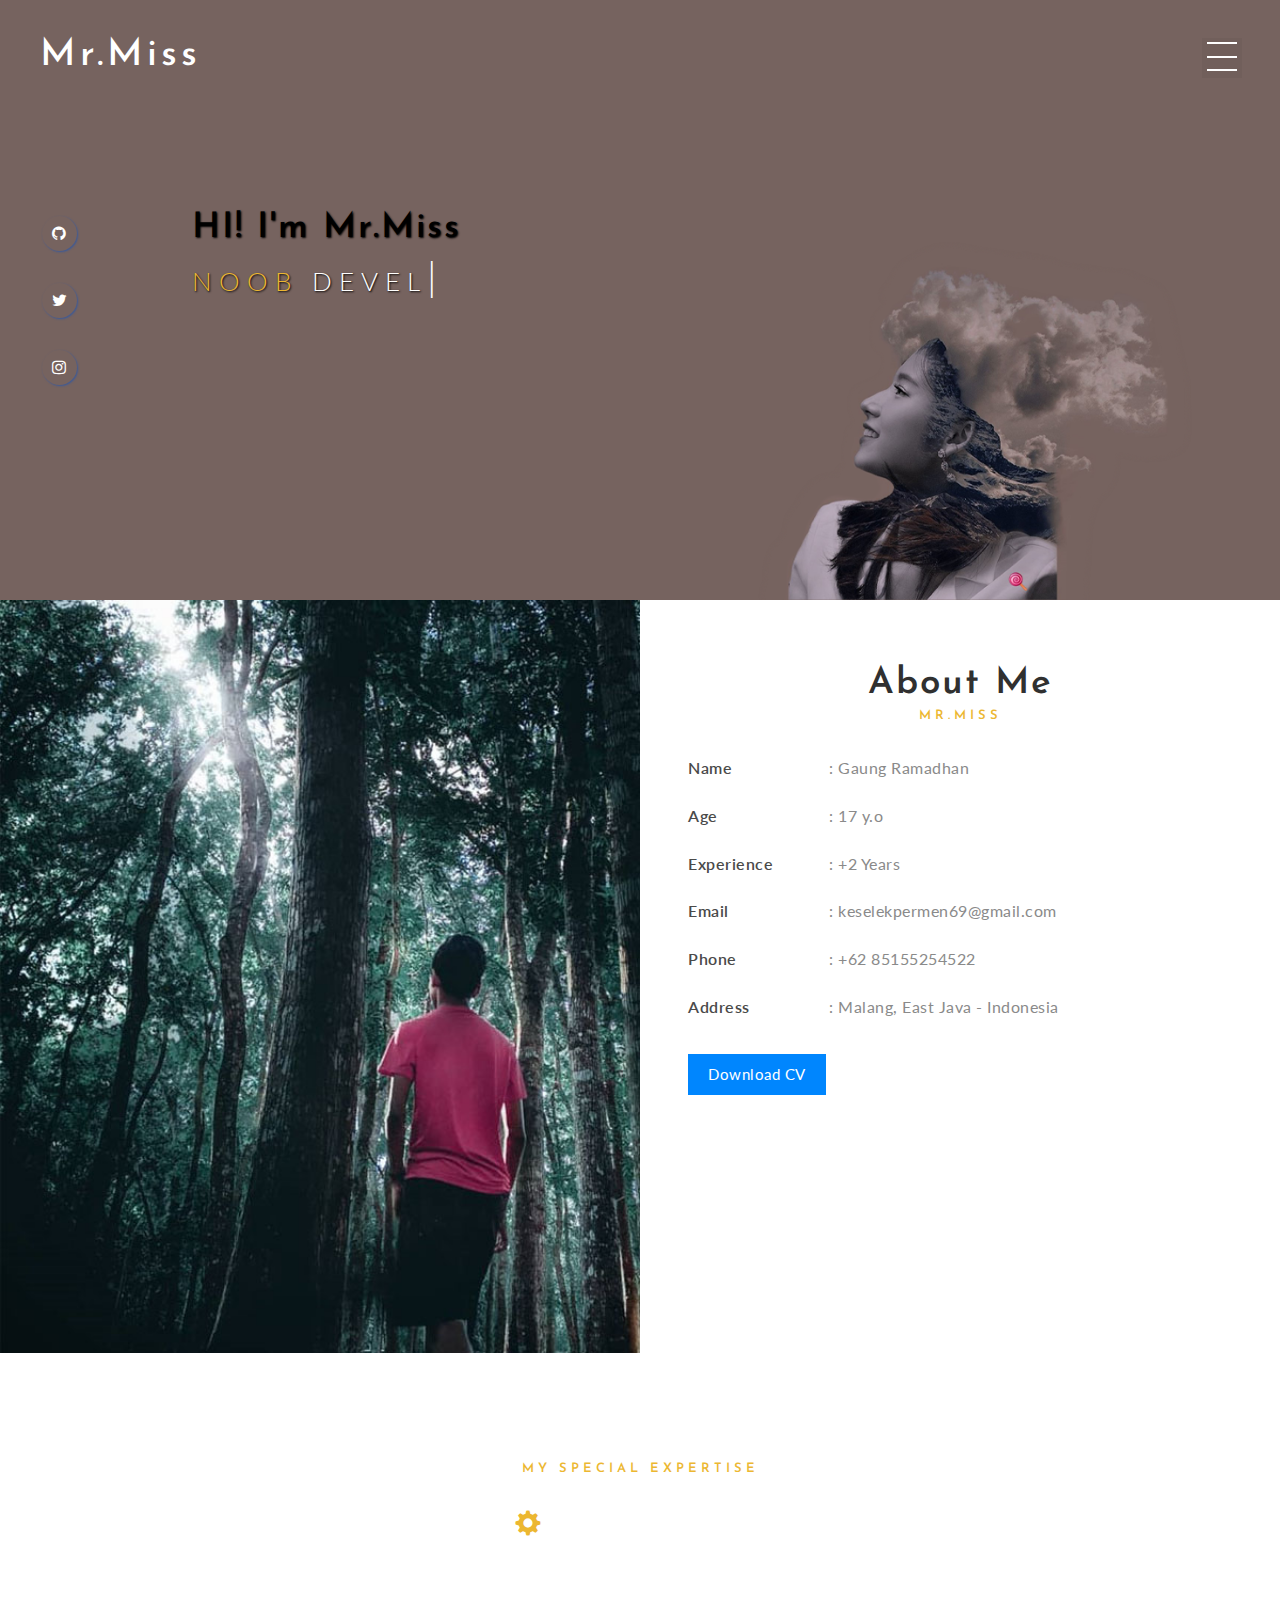
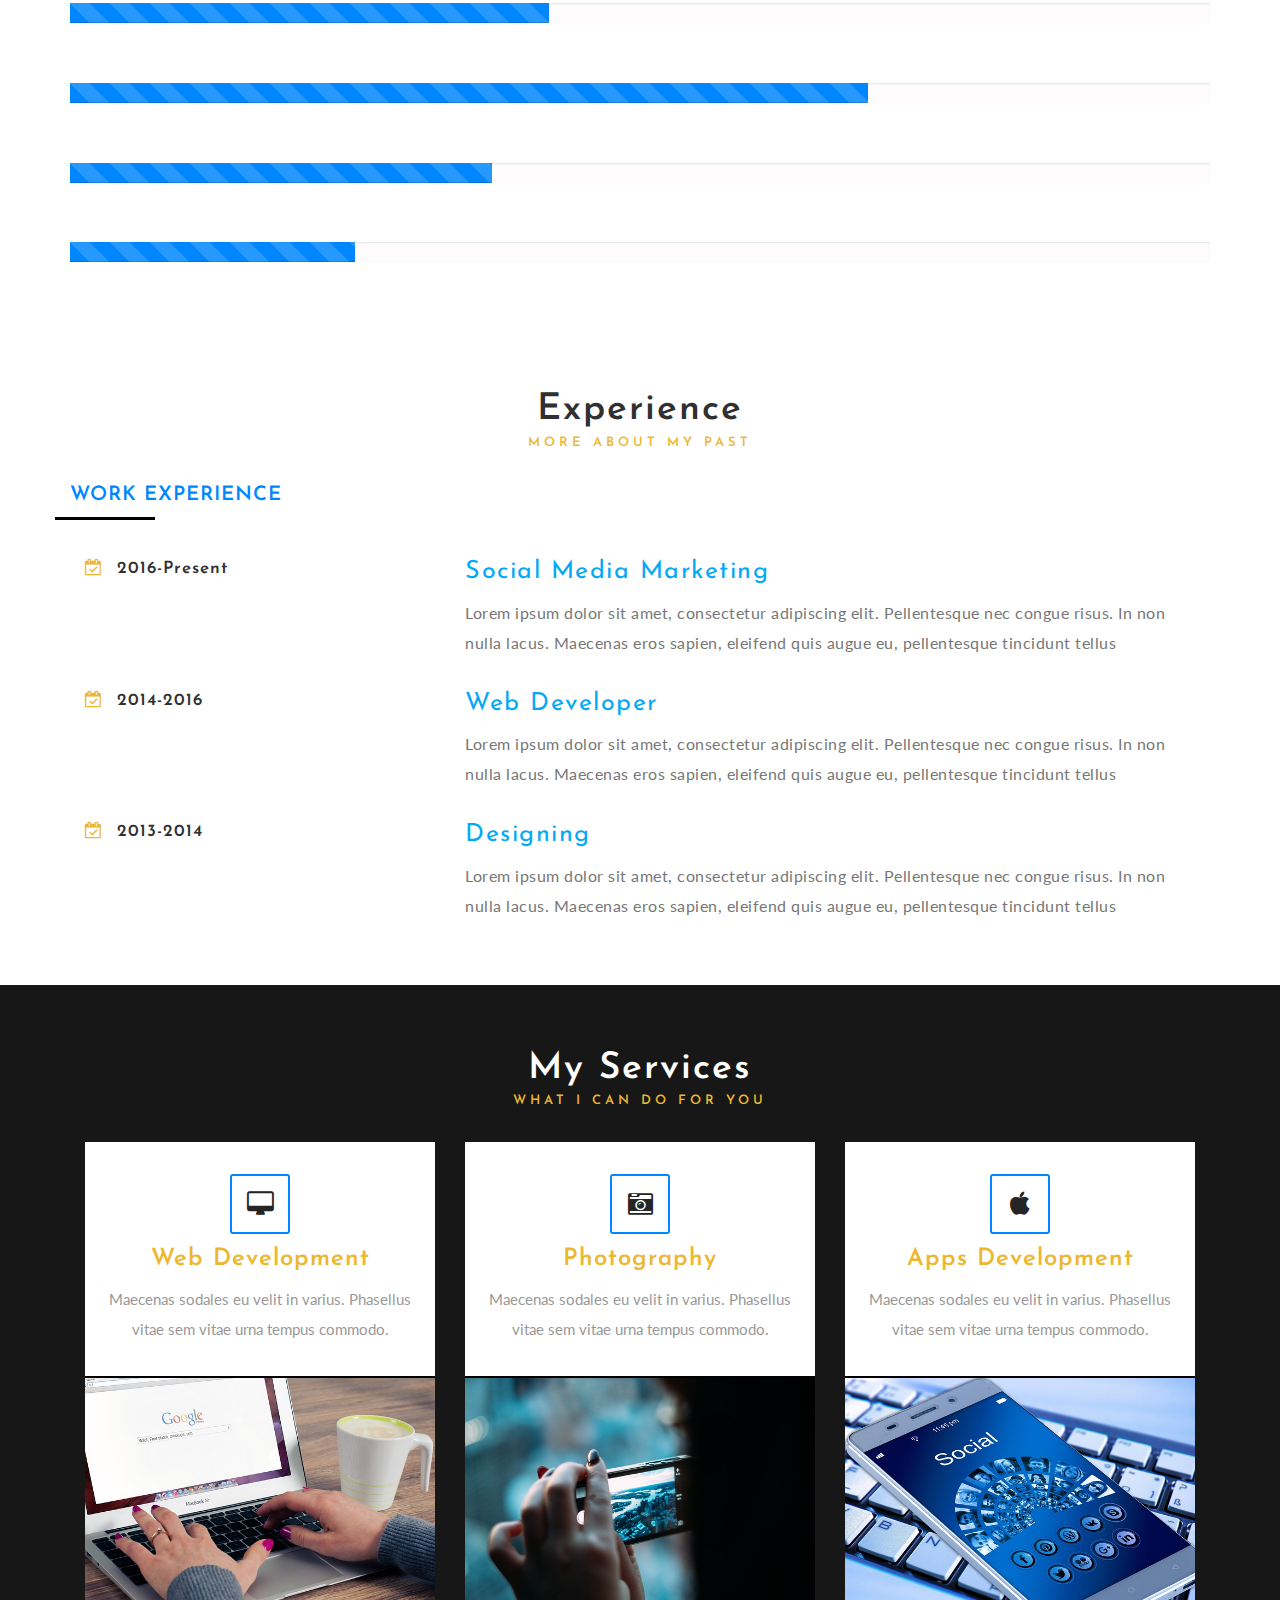
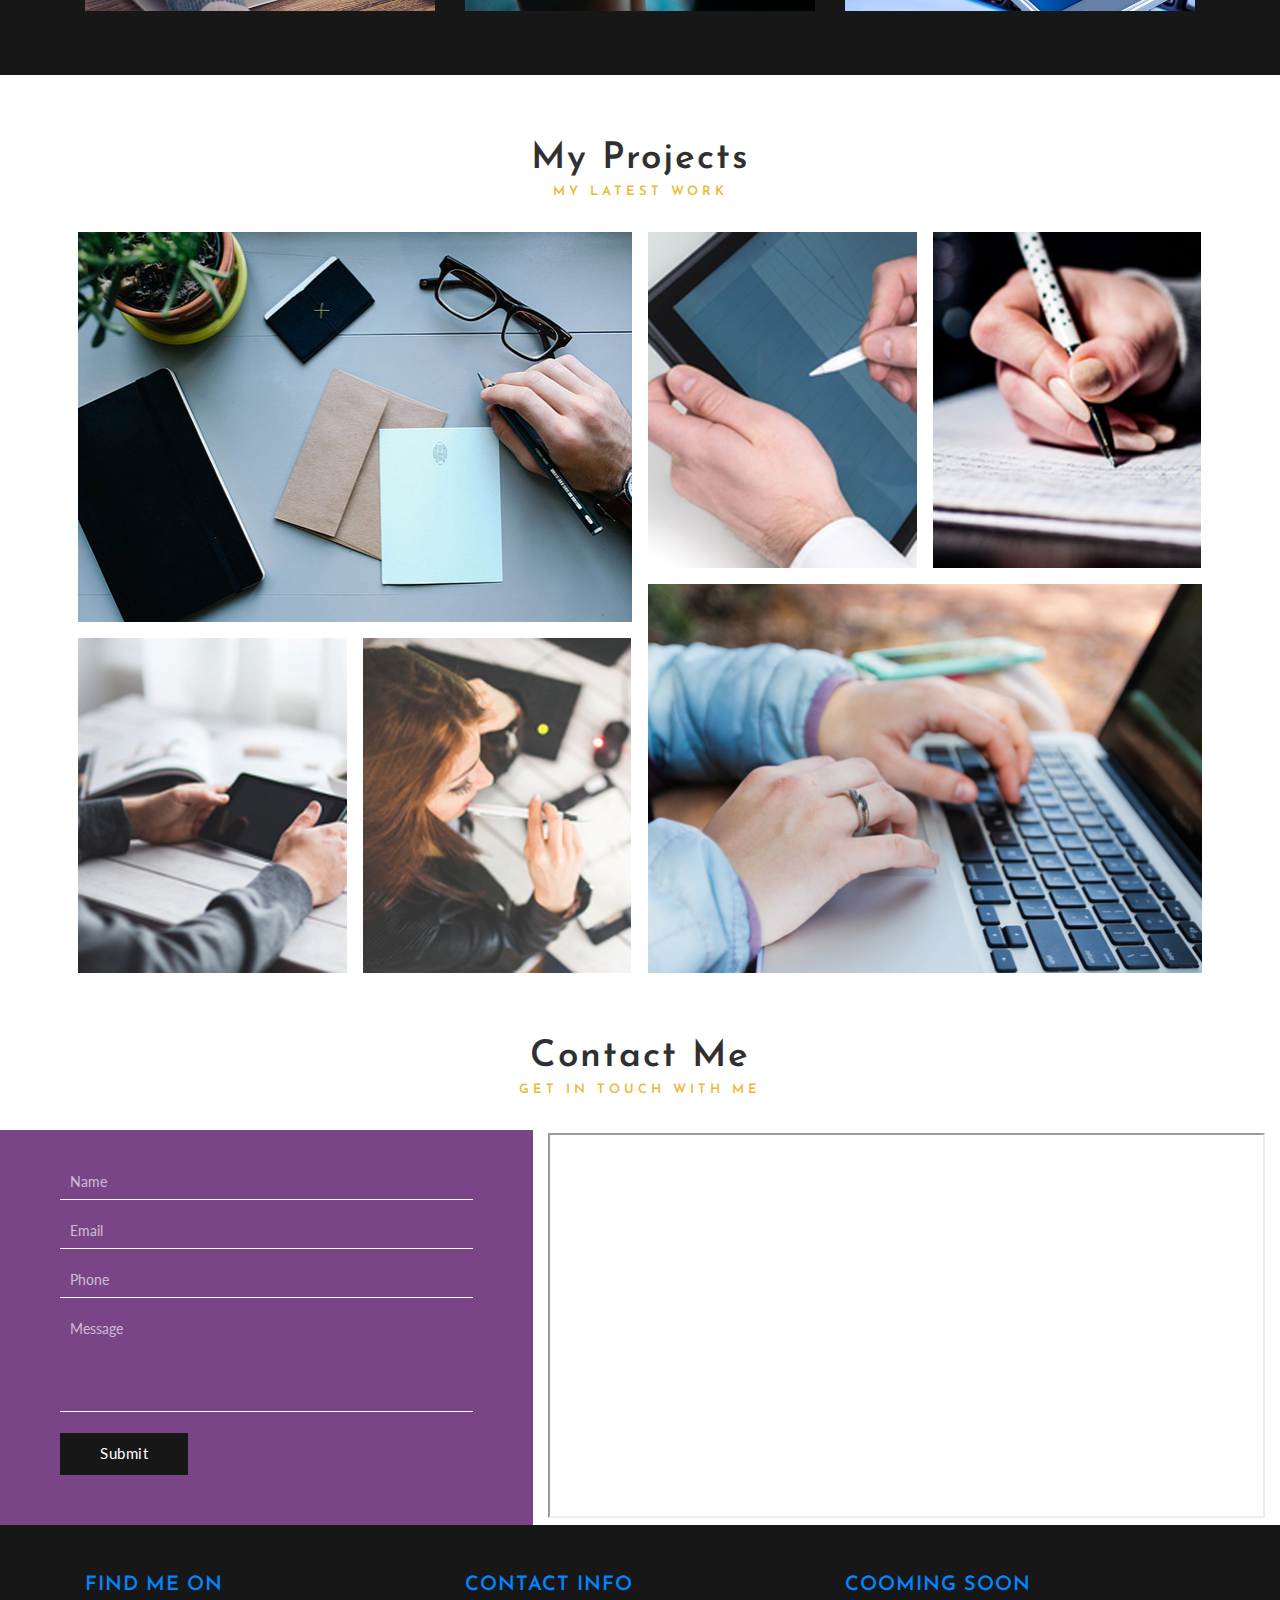
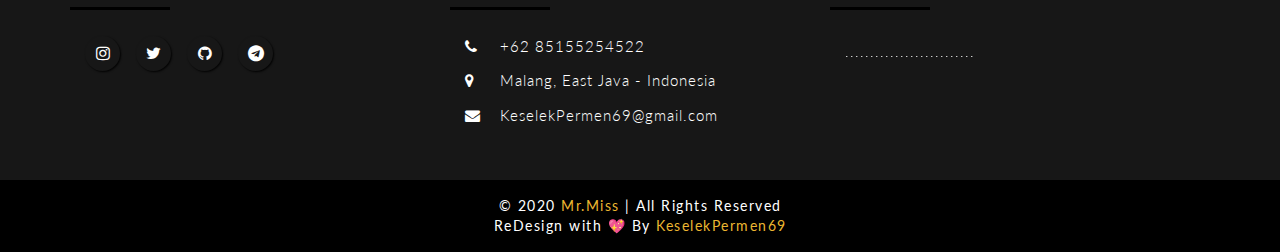
<file: index.html>
<!--
Author: W3layouts
Author URL: http://w3layouts.com
License: Creative Commons Attribution 3.0 Unported
License URL: http://creativecommons.org/licenses/by/3.0/
-->
<!DOCTYPE html>
<html lang="en">
<head>
<title>Mr.Miss | 사나</title>
<meta name="viewport" content="width=device-width, initial-scale=1">
<meta http-equiv="Content-Type" content="text/html; charset=utf-8" />
<meta name="keywords" content="My Info Responsive web template, Bootstrap Web Templates, Flat Web Templates, Android Compatible web template, 
Smartphone Compatible web template, free webdesigns for Nokia, Samsung, LG, Sony Ericsson, Motorola web design" />
<script type="application/x-javascript"> addEventListener("load", function() { setTimeout(hideURLbar, 0); }, false);
		function hideURLbar(){ window.scrollTo(0,1); } </script>
<link href="css/bootstrap.css" rel="stylesheet" type="text/css" media="all" />
<link href="css/font-awesome.css" rel="stylesheet"> 
<link rel="stylesheet" href="css/lightbox.css" type="text/css" media="all" /><!--gallery-popup-css-->
<link href="css/popuo-box.css" rel="stylesheet" type="text/css" media="all" /><!-- Pop-up -->
<link href="css/style.css" rel="stylesheet" type="text/css" media="all" />
<!--fonts-->
<link href="//fonts.googleapis.com/css?family=Josefin+Sans:100,300,400,600,700" rel="stylesheet">
<link href="//fonts.googleapis.com/css?family=Lato:300,400,700,900" rel="stylesheet">
<link rel="stylesheet" href="https://cdnjs.cloudflare.com/ajax/libs/font-awesome/4.7.0/css/font-awesome.min.css">
<!--//fonts-->

</head>
<body>
<!-- banner -->
	<div class="banner" id="home" >
			<div class="header">
				<div class="w3_agile_logo">
					<h1><a href="index.html">Mr.Miss</a></h1>
				</div>
				<div class="w3_menu">
					<div class="mobile-nav-button">
						<div class="mobile-nav-button__line"></div>
						<div class="mobile-nav-button__line"></div>
						<div class="mobile-nav-button__line"></div>
					</div>
					<nav class="mobile-menu">
						<ul>
							<li><a href="#home" class="active scroll" >Home</a></li>
							<li><a href="#about" class="scroll" >About</a></li>
							<li><a href="#skills" class="scroll" >Skills</a></li>
							<li><a href="#work" class="scroll" >Education</a></li>
							<li><a href="#gallery" class="scroll" >Gallery</a></li>
							<li><a href="#contact" class="scroll" >Contact</a></li>
						</ul>
							<div class="clearfix"></div>
						<div class="search-agileits">			
							<form action="#" method="post">
								<input type="search" name="Search" placeholder=" " required="">
								<input type="submit" value="Search">
							</form>
						</div>
					</nav>
				</div>
				<div class="clearfix"> </div>
			</div>
			<div class="agile_banner_info">
			<h2><span>HI! I'm</span> Mr.Miss</h2>
				<div id="typed-strings" class="agileits_w3layouts_strings">
						<p>NOOB <i>DEVELOPER</i></p>
						<p>NOOB <i>DESIGNER</i></p>
						<p>NOOB <i>WEB DEVELOPER</i></p>
					</div>
				<span id="typed" style="white-space:pre;"></span>
			</div>
			<div class="w3_agileits_social_media">
				<ul>
					<li><a href="https://github.com/keselekpermen69"><i class="fa fa-github" aria-hidden="true"></i></a></li>
					<li><a href="https://twitter.com/gaungrb"><i class="fa fa-twitter" aria-hidden="true"></i></a></li>
					<li><a href="https://instagram.com/gaungrb"><i class="fa fa-instagram" aria-hidden="true"></i></a></li>
				</ul>
			</div>
			<div class="banner-image-w3layouts">
				<img src="images/sana.png" alt="sana" class="img-responsive" />
			</div>
	</div>
<!-- //banner -->
<!-- about -->
<div class="about" id="about">
	<div class="col-md-6 about-left-w3ls">
	</div>
		<div class="col-md-6 person-info-agileits-w3layouts">
		<h3 class="w3_head w3_head1">About Me <span>Mr.Miss</span></h3>
		<!-- <p><span>Hi!, Iam Andrew Smith </span>Nam arcu mauris, tincidunt sed convallis non, egestas ut lacus. Cras sapien urna, malesuada ut varius consequat, hendrerit nisl. Aliquam vestibulum, odio non ullamcorper malesuada.Nam arcu mauris, tincidunt sed convallis non, egestas ut lacus.</p> -->
			<ul>
				<li><span>Name</span>: Gaung Ramadhan</li>
				<li><span>Age</span>: 17 y.o</li>
				<li><span>Experience</span>: +2 Years</li>
				<li><span>Email</span>: <a href="mailto:keselekpermen69@gmail.com">keselekpermen69@gmail.com</a></li>
				<li><span>Phone</span>: +62 85155254522</li>
				<!-- <li><span>Website</span>: <a href="#">www.mywebsite.com</a></li> -->
				<li><span>Address</span>: Malang, East Java - Indonesia</li>
				<li><a href="#" class="botton-w3ls">Download CV</a>
					<!-- <a href="#small-dialog" class="play-icon popup-with-zoom-anim botton-w3ls">Watch my video</a> -->
				</li>
			</ul>
		</div>
	<div class="clearfix"></div>
</div>
<!-- //about-bottom -->

				<div id="small-dialog" class="mfp-hide w3ls_small_dialog wthree_pop">		
					<div class="agileits_modal_body">
						<iframe src="https://player.vimeo.com/video/18417202"></iframe>
					</div>
				</div>
<!-- mid 
<section class="mid-w3layouts">
	<div class="container">
		<h6>Iam available for freelance projects.</h6>
		<h3>Let's <span>work</span> together indeed!</h3>
		<a href="#contact" class="scroll">Get quotes</a>
	</div>
</section> -->
<!--skills -->
<div class="skills-agileinfo" id="skills">
	<div class="container">
		<h3 class="w3_head w3_head1 white-agile">My Skills <span>My special expertise</span></h3>
				<div class="modal-spa">
					<div class="skills"> 
						<div class="col-md-6 bar-grids bargrids-left">
							<h4><span class="glyphicon glyphicon-cog"></span> Technical Skills </h4>
							<h6>Python  <span> 42% </span></h6>
							<div class="progress">
								<div class="progress-bar progress-bar-striped active" style="width: 42%">
								</div>
							</div>
							<h6>Editing & Photoshop<span> 70% </span></h6>
							<div class="progress  w3-agile">
								<div class="progress-bar progress-bar-striped active" style="width: 70%">
								</div>
							</div>
							<h6>HTML <span> 37% </span></h6>
							<div class="progress  w3-agile">
								<div class="progress-bar progress-bar-striped active" style="width: 37%">
								</div>
							</div>
							<h6>Javascript <span> 25% </span></h6>
							<div class="progress  w3-agile prgs-w3agile-last">
								<div class="progress-bar progress-bar-striped active" style="width: 25% ">
								</div>
							</div>
						</div> 
						<div class="clearfix"> </div>	
					</div>
				</div> 
		</div> 
</div> 
<!-- //skills -->
<!-- experiences -->
<div class="work" id="work">
	<div class="container">
		<h3 class="w3_head w3_head1">Experience<span>More about my past</span></h3>
		<h5>Work experience</h5>
		<div class="work-info-agileits">
			<div class="col-md-4 work-left-agileits-w3layouts">
				<h6><i class="fa fa-calendar-check-o" aria-hidden="true"></i> 2016-Present</h6>
			</div>
			<div class="col-md-8 work-right-w3-agileits">
				<h3><span>Social Media Marketing</span></h3>
				<p>Lorem ipsum dolor sit amet, consectetur adipiscing elit. Pellentesque nec congue risus. In non nulla lacus. Maecenas eros sapien, eleifend quis augue eu, pellentesque tincidunt tellus</p>
			</div>
			<div class="clearfix"> </div>	
		</div>
		<div class="work-info-agileits">
			<div class="col-md-4 work-left-agileits-w3layouts">
				<h6><i class="fa fa-calendar-check-o" aria-hidden="true"></i> 2014-2016</h6>
			</div>
			<div class="col-md-8 work-right-w3-agileits">
				<h3><span>web developer</span></h3>
				<p>Lorem ipsum dolor sit amet, consectetur adipiscing elit. Pellentesque nec congue risus. In non nulla lacus. Maecenas eros sapien, eleifend quis augue eu, pellentesque tincidunt tellus</p>
			</div>
			<div class="clearfix"> </div>	
		</div>
		<div class="work-info-agileits">
			<div class="col-md-4 work-left-agileits-w3layouts">
				<h6><i class="fa fa-calendar-check-o" aria-hidden="true"></i> 2013-2014</h6>
			</div>
			<div class="col-md-8 work-right-w3-agileits">
				<h3><span>Designing</span></h3>
				<p>Lorem ipsum dolor sit amet, consectetur adipiscing elit. Pellentesque nec congue risus. In non nulla lacus. Maecenas eros sapien, eleifend quis augue eu, pellentesque tincidunt tellus</p>
			</div>
			<div class="clearfix"> </div>	
		</div>
    </div>
</div>	
<!-- //experiences -->
<!-- services -->
	<div class="services" id="classes">
		<div class="container">
			<h3 class="w3_head w3_head1">My Services <span>What I can do for you</span></h3>
		</div>
		<div class="agileits_services_grids_bottom">
			<div class="container">
				<div class="col-md-4 agileits_service_grid_btm_left">
					<div class="agileits_service_grid_btm_left1">
						<div class="agileits_service_grid_btm_left2">
							<i class="fa fa-desktop" aria-hidden="true"></i>
							<h5>web development</h5>
							<p>Maecenas sodales eu velit in varius. Phasellus vitae sem vitae urna tempus commodo.</p>
						</div>
						<img src="images/4.jpg" alt=" " class="img-responsive" />
					</div>
				</div>
				<div class="col-md-4 agileits_service_grid_btm_left">
					<div class="agileits_service_grid_btm_left1">
						<div class="agileits_service_grid_btm_left2">
							<i class="fa fa-camera-retro" aria-hidden="true"></i>
							<h5>Photography</h5>
							<p>Maecenas sodales eu velit in varius. Phasellus vitae sem vitae urna tempus commodo.</p>
						</div>
						<img src="images/5.jpg" alt=" " class="img-responsive" />
					</div>
				</div>
				<div class="col-md-4 agileits_service_grid_btm_left">
					<div class="agileits_service_grid_btm_left1">
						<div class="agileits_service_grid_btm_left2">
							<i class="fa fa-apple" aria-hidden="true"></i>
							<h5>Apps development</h5>
							<p>Maecenas sodales eu velit in varius. Phasellus vitae sem vitae urna tempus commodo.</p>
						</div>
						<img src="images/6.jpg" alt=" " class="img-responsive" />
					</div>
				</div>
				<div class="clearfix"> </div>
			</div>
		</div>
	</div>
<!-- //services -->
 <!-- gallery -->
<div class="gallery_wthree" id="gallery">
 <div class="container">
      <h3 class="w3_head w3_head1">My Projects <span>My latest work</span></h3>
	  <div class="gallery_grid agileits_w3layouts">
	    <div class="col-md-6  col-sm-6 col-xs-6 grid_w3">
			<div class="grid-1">
				<a class="cm-overlay" href="images/gg1.jpg">
					<img src="images/gg1.jpg" alt=" " class="img-responsive" />
					 <div class="w3agile-text w3agile-text-smal1">
						<h5>Project 1</h5>
					</div>
				</a>
			</div>
			 <div class="sub_grid gallery_w3l">
				   <div class="col-md-6 col-sm-6 col-xs-6 grid-1 grid-c grid_w3l">
						<a class="cm-overlay" href="images/gg2.jpg">
							<img src="images/gg2.jpg" alt=" " class="img-responsive" />
							<div class="w3agile-text w3agile-text-small full-height-w3">
								<h5>Project 2</h5>
					        </div>
						</a>
					</div>
				   <div class="col-md-6 col-sm-6 col-xs-6 grid-1 grid-b grid_w3l">
					 	<a class="cm-overlay" href="images/gg3.jpg">
							<img src="images/gg3.jpg" alt=" " class="img-responsive" />
							<div class="w3agile-text w3agile-text-smal1 full-height-w3">
								<h5>Project 3</h5>
							</div>
						</a>
					</div>
				   <div class="clearfix"></div>
			 </div>  
        </div>
		<div class="col-md-6 col-sm-6 col-xs-6 grid_w3">
		   <div class="sub_grid">
			   <div class="col-md-6 col-sm-6 col-xs-6 grid-1 grid-c grid_w3l">
          			<a class="cm-overlay" href="images/gg4.jpg">
						<img src="images/gg4.jpg" alt=" " class="img-responsive" />
						<div class="w3agile-text w3agile-text-small full-height-w3">
							<h5>Project 4</h5>
						</div>
					</a>
			   </div>
			   <div class="col-md-6 col-sm-6 col-xs-6 grid-1 grid-d grid_w3l">
					<a class="cm-overlay" href="images/gg5.jpg">
						<img src="images/gg5.jpg" alt=" " class="img-responsive" />
						<div class="w3agile-text w3agile-text-smal1 full-height-w3">
							<h5>Project 5</h5>
						</div>
					</a>
				</div>
				 <div class="clearfix"></div>
			   </div>
		    <div class="grid-1 grid-2">
				<a class="cm-overlay" href="images/gg6.jpg">
					<img src="images/gg6.jpg" alt=" " class="img-responsive" />
					<div class="w3agile-text w3agile-text-smal1">
							<h5>Project 6</h5>
					</div>
				</a>
		    </div>
		   <div class="clearfix"></div>
		</div>
		<div class="clearfix"></div>
	  </div>	
</div>
</div>
<!-- //gallery -->

<!--footer-->
<div class="contact" id="contact">
	<h3 class="w3_head w3_head1">Contact Me <span>Get in touch with me</span></h3>
		<div class="col-md-5 contact-agileits-w3layouts">
		<form action="#" method="post">
				<input type="text" name="Your Name" placeholder="Name" required="">
				<input type="email" name="Your Email" placeholder="Email" required="">
				<input type="text" name="Phone Number" placeholder="Phone" required="">
				<textarea name="Message" placeholder="Message" required=""></textarea>
				<input type="submit" value="Submit">
			</form>
		</div>
		<!-- Map-embemed -->
		<div class="col-md-7 maps">
		<div id="maps">
			<iframe src="https://www.google.com/maps/embed?pb=!1m18!1m12!1m3!1d126438.28548093722!2d112.56174250069675!3d-7.97863946531398!2m3!1f0!2f0!3f0!3m2!1i1024!2i768!4f13.1!3m3!1m2!1s0x2dd62822063dc2fb%3A0x78879446481a4da2!2sMalang%2C%20Malang%20City%2C%20East%20Java!5e0!3m2!1sen!2sid!4v1589708391253!5m2!1sen!2sid"x	></iframe></div>
		</div>
		<!-- // Map-Embemed -->
		<div class="clearfix"></div>
</div>

<div class="contact-info">
 <div class="container">
	<div class="col-md-4 contact-grids">
		<h5>Find me on</h5>
		<div class="w3_agileits_social_media-footer">
			<ul>
				<li><a href="https://instagram.com/gaungrb" class="wthree_facebook"><i class="fa fa-instagram" aria-hidden="true"></i></a></li>
				<li><a href="https://twitter.com/gaungrb" class="wthree_twitter"><i class="fa fa-twitter" aria-hidden="true"></i></a></li>
				<li><a href="https://github.com/KeselekPermen69" class="wthree_dribbble"><i class="fa fa-github" aria-hidden="true"></i></a></li>
				<li><a href="https://t.me/KeselekPermen69"><i class="fa fa-telegram"></i></i></a></li>
			</ul>
		</div>
	</div>
	<div class="col-md-4 contact-grids contact-mid">
		<h5>Contact Info</h5>
		<ul>
			<li><i class="fa fa-phone" aria-hidden="true"></i>+62 85155254522</li>
			<li><i class="fa fa-map-marker" aria-hidden="true"></i>Malang, East Java - Indonesia</li>
			<li><i class="fa fa-envelope" aria-hidden="true"></i><a href="mailto:KeselekPermen69@gmail.com">KeselekPermen69@gmail.com</a></li>
		</ul>
	</div>
	<div class="col-md-4 contact-grids">
		<h5>COOMING SOON</h5>
		<div  class="callbacks_container">
				<ul class="rslides" id="slider3">
					<li>
						<p>.......................... </p
					</li>
					<!--<li>
						<i class="fa fa-twitter" aria-hidden="true"></i>Diam sagittis, egestas praesent imperdiet<a href="#" class="mail">
						@http://t.co/9vslJFpW</a> <span>ABOUT 2 HOURS</span>
					</li>
					<li>
						<i class="fa fa-twitter" aria-hidden="true"></i>Imperdiet diam sagittis, praesent egestas <a href="#" class="mail">
						@http://t.co/9vslJFpW</a> <span>ABOUT 3 DAYS</span>
					</li>
					<li>
						<i class="fa fa-twitter" aria-hidden="true"></i>Egestas praesent imperdiet diam sagittis <a href="#" class="mail">
						@http://t.co/9vslJFpW</a> <span>ABOUT 1 WEEK</span>
					</li>-->	
				</ul>
		</div>
	</div>
	<div class="clearfix"></div>
</div>
</div>
<div class="copy-w3-agile">
	<p>&copy; 2020 <a href="https://github.com/keselekpermen69"> Mr.Miss </a>| All Rights Reserved</p>	
	<p>ReDesign with 💖 By <a href="http://t.me/keselekpermen69">KeselekPermen69</a></p>
</div>
<!--//footer-->	

<!-- js -->
<script type="text/javascript" src="js/jquery-2.1.4.min.js"></script>


<!-- Navigation-JavaScript -->
<!-- menu -->
<script>
	$(document).ready(function () {
	  $('.mobile-nav-button').on('click', function() {
	  $( ".mobile-nav-button .mobile-nav-button__line:nth-of-type(1)" ).toggleClass( "mobile-nav-button__line--1");
	  $( ".mobile-nav-button .mobile-nav-button__line:nth-of-type(2)" ).toggleClass( "mobile-nav-button__line--2");  
	  $( ".mobile-nav-button .mobile-nav-button__line:nth-of-type(3)" ).toggleClass( "mobile-nav-button__line--3");  
	  
	  $('.mobile-menu').toggleClass('mobile-menu--open');
	  return false;
	}); 
	});
</script>
<!-- //menu -->
<!-- Gallery-plugin -->
<script src="js/jquery.mobile.custom.min.js"></script>
<script src="js/jquery.cm-overlay.js"></script>
		<script>
			$(document).ready(function(){
				$('.cm-overlay').cmOverlay();
			});
		</script>
<!-- //Gallery-plugin -->
<!-- responsiveslides -->
<script src="js/responsiveslides.min.js"></script>
			<script>
									// You can also use "$(window).load(function() {"
									$(function () {
									 // Slideshow 4
									$("#slider3").responsiveSlides({
										auto: true,
										pager: false,
										nav: true,
										speed: 500,
										namespace: "callbacks",
										before: function () {
									$('.events').append("<li>before event fired.</li>");
									},
									after: function () {
										$('.events').append("<li>after event fired.</li>");
										}
										});
										});
			</script>
<!-- //responsiveslides -->

	<!-- //Navigation-JavaScript -->
<!--pop-up-box -->
					<script src="js/jquery.magnific-popup.js" type="text/javascript"></script>
					<script>
					$(document).ready(function() {
					$('.popup-with-zoom-anim').magnificPopup({
					type: 'inline',
					fixedContentPos: false,
					fixedBgPos: true,
					overflowY: 'auto',
					closeBtnInside: true,
					preloader: false,
					midClick: true,
					removalDelay: 300,
					mainClass: 'my-mfp-zoom-in'
					});

					});
					</script>
<!-- //pop-up-box -->

<!-- banner-type-text -->
	<script src="js/typed.js" type="text/javascript"></script>
    <script>
		$(function(){

			$("#typed").typed({
				// strings: ["Typed.js is a <strong>jQuery</strong> plugin.", "It <em>types</em> out sentences.", "And then deletes them.", "Try it out!"],
				stringsElement: $('#typed-strings'),
				typeSpeed: 30,
				backDelay: 500,
				loop: false,
				contentType: 'html', // or text
				// defaults to false for infinite loop
				loopCount: false,
				callback: function(){ foo(); },
				resetCallback: function() { newTyped(); }
			});

			$(".reset").click(function(){
				$("#typed").typed('reset');
			});

		});

		function newTyped(){ /* A new typed object */ }

		function foo(){ console.log("Callback"); }
    </script>
<!-- //banner-type-text -->
<!-- jarallax-js -->
			<script src="js/SmoothScroll.min.js"></script>
<!-- start-smoth-scrolling -->
<script type="text/javascript" src="js/move-top.js"></script>
<script type="text/javascript" src="js/easing.js"></script>
<script type="text/javascript">
	jQuery(document).ready(function($) {
		$(".scroll").click(function(event){		
			event.preventDefault();
			$('html,body').animate({scrollTop:$(this.hash).offset().top},1000);
		});
	});
</script>
<!-- start-smoth-scrolling -->
	<!-- smooth scrolling -->
	<script type="text/javascript">
		$(document).ready(function() {
		/*
			var defaults = {
			containerID: 'toTop', // fading element id
			containerHoverID: 'toTopHover', // fading element hover id
			scrollSpeed: 1200,
			easingType: 'linear' 
			};
		*/								
		$().UItoTop({ easingType: 'easeOutQuart' });
		});
	</script>
	
	<div class="arr-w3ls">
	<a href="#home" id="toTop" style="display: block;"> <span id="toTopHover" style="opacity: 1;"> </span></a>
	</div>
<!-- //smooth scrolling -->


<script type="text/javascript" src="js/bootstrap-3.1.1.min.js"></script>

</body>
</html>
</file>
<file: css/popuo-box.css>
/* Styles for dialog window */
#small-dialog,#small-dialog1{
	background:#fff;
	padding: 2em;
	text-align: left;
	max-width: 500px;
	margin: 40px auto;
	position: relative;
	text-align:center;
}
#small-dialog-it,#small-dialog-in,#small-dialog-fr,#small-dialog-sh,#small-dialog-sf,#small-dialog-su,#small-dialog-me,#small-dialog-ch,#small-dialog-pi,#small-dialog-am {
	background: white;
	padding:0px;
	text-align: left;
	max-width: 450px;
	margin: 40px auto;
	position: relative;
	text-align:center;
}
a.play-icon.popup-with-zoom-anim img:hover {
	opacity: 0.5;
	transition:0.5s all;
	-webkit-transition:0.5s all;
	-o-transition:0.5s all;
	-moz-transition:0.5s all;
	-ms-transition:0.5s all;
}
.portfolio-items{
	text-align:center;
	margin:0 auto;
}
.portfolio-items img{
	width:100%;
}
.portfolio-items h4{
	margin:1em 0;
	font-size:25px;
	color:#a63d56;
}
.portfolio-items p{
	text-align:justify;
}
/**

/**
 * Fade-zoom animation for first dialog
 */

/* start state */
.my-mfp-zoom-in #small-dialog {
opacity: 0;
-webkit-transition: all 0.2s ease-in-out;
-moz-transition: all 0.2s ease-in-out;
-o-transition: all 0.2s ease-in-out;
transition: all 0.2s ease-in-out;
-webkit-transform: scale(0.8);
-moz-transform: scale(0.8);
-ms-transform: scale(0.8);
-o-transform: scale(0.8);
transform: scale(0.8);
}
/* animate in */
.my-mfp-zoom-in.mfp-ready #small-dialog {
opacity: 1;
-webkit-transform: scale(1);
-moz-transform: scale(1);
-ms-transform: scale(1);
-o-transform: scale(1);
transform: scale(1);
}
/* animate out */
.my-mfp-zoom-in.mfp-removing #small-dialog {
-webkit-transform: scale(0.8);
-moz-transform: scale(0.8);
-ms-transform: scale(0.8);
-o-transform: scale(0.8);
transform: scale(0.8);
opacity: 0;
}
/* Dark overlay, start state */
.my-mfp-zoom-in.mfp-bg {
opacity: 0;
-webkit-transition: opacity 0.3s ease-out;
-moz-transition: opacity 0.3s ease-out;
-o-transition: opacity 0.3s ease-out;
transition: opacity 0.3s ease-out;
}
/* animate in */
.my-mfp-zoom-in.mfp-ready.mfp-bg {
opacity: 0.8;
}
/* animate out */
.my-mfp-zoom-in.mfp-removing.mfp-bg {
opacity: 0;
}
/**
/* Magnific Popup CSS */
.mfp-bg {
  top: 0;
  left: 0;
  width: 100%;
  height: 100%;
  z-index: 1042;
  overflow: hidden;
  position: fixed;
  background: #0b0b0b;
  opacity: 0.8;
  filter: alpha(opacity=80); }

.mfp-wrap {
  top: 0;
  left: 0;
  width: 100%;
  height: 100%;
  z-index: 1043;
  position: fixed;
  outline: none !important;
  -webkit-backface-visibility: hidden; }

.mfp-container {
  text-align: center;
  position: absolute;
  width: 100%;
  height: 100%;
  left: 0;
  top: 0;
  padding: 0 8px;
  -webkit-box-sizing: border-box;
  -moz-box-sizing: border-box;
  box-sizing: border-box; }

.mfp-container:before {
  content: '';
  display: inline-block;
  height: 100%;
  vertical-align: middle; }

.mfp-align-top .mfp-container:before {
  display: none; }

.mfp-content {
  position: relative;
  display: inline-block;
  vertical-align: middle;
  margin: 0 auto;
  text-align: left;
  z-index: 1045; }

.mfp-inline-holder .mfp-content,
.mfp-ajax-holder .mfp-content {
  width: 100%;
  cursor: auto; }

.mfp-ajax-cur {
  cursor: progress; }

.mfp-zoom-out-cur,
.mfp-zoom-out-cur .mfp-image-holder .mfp-close {
  cursor: -moz-zoom-out;
  cursor: -webkit-zoom-out;
  cursor: zoom-out; }
.mfp-zoom {
  cursor: pointer;
  cursor: -webkit-zoom-in;
  cursor: -moz-zoom-in;
  cursor: zoom-in; }

.mfp-auto-cursor .mfp-content {
  cursor: auto; }

.mfp-close,
.mfp-arrow,
.mfp-preloader,
.mfp-counter {
  -webkit-user-select: none;
  -moz-user-select: none;
  user-select: none; }

.mfp-loading.mfp-figure {
  display: none; }

.mfp-hide {
  display: none !important; }
.mfp-content iframe {
    width: 100%;
    min-height: 370px;
    border: none;
}
.mfp-preloader {
  color: #cccccc;
  position: absolute;
  top: 50%;
  width: auto;
  text-align: center;
  margin-top: -0.8em;
  left: 8px;
  right: 8px;
  z-index: 1044; }

.mfp-preloader a {
  color: #cccccc; }

.mfp-preloader a:hover {
  color: white; }

.mfp-s-ready .mfp-preloader {
  display: none; }

.mfp-s-error .mfp-content {
  display: none; }

button.mfp-close,
button.mfp-arrow {
  overflow: visible;
  cursor: pointer;
  border: 0;
   background:#FFF;
  -webkit-appearance: none;
  display: block;
  padding: 0;
  z-index: 1046; }
button::-moz-focus-inner {
  padding: 0;
  border: 0; }

.mfp-close {
	width: 23px;
    height: 30px;
    line-height: 25px;
    position: absolute;
    left: -30px;
    top: -30px;
    text-decoration: none;
    text-align: center;
    padding: 0 0 18px 10px;
    color: white !important;
    font-style: normal;
    font-size: 45px;
    outline: none;
    font-family: 'Open Sans', sans-serif;
 }
  .mfp-close:hover, .mfp-close:focus {
    opacity: 1; }

.mfp-close-btn-in .mfp-close {
  color: #333333; 
  background: none;
  }

.mfp-image-holder .mfp-close,
.mfp-iframe-holder .mfp-close {
  color: white;
  right: -6px;
  text-align: right;
  padding-right: 6px;
  width: 100%; 
}
.login h3,.signup h3{
	margin:1em 0;
	color: #a63d56;
}
.login input[type="text"],.login input[type="password"]{
	width:90%;
	padding:5px;
	margin:3px 0;x
	border: 1px solid #a63d56;
	outline: none !important;
}
.signup input[type="text"]{
	width: 44.5%;
	padding: 5px;
	margin: 10px 0;
	outline: none;
	background: #EBEBEB;
	border: solid 1px #222;
}
.signup input.email[type="text"],.signup input[type="password"]{
	width: 90%;
	padding: 5px;
	margin: 10px 0;
	outline: none;
	background: #EBEBEB;
	border: solid 1px #222;
}
.login input[type="submit"],.signup input[type="submit"]{
	background: #347083;
	border: 0px;
	padding: 5px 10px;
	margin: 10px 10px;
	outline: none;
	font-size: 18px;
	color: #fff;
	text-transform: uppercase;
	width: 17%;	
	-webkit-appearance: none;
}
.login input[type="submit"]:hover,.signup input[type="submit"]:hover{
	background:#163035;
	-webkit-transition: all 0.5s ease-in-out;
	-moz-transition: all 0.5s ease-in-out;
	-o-transition: all 0.5s ease-in-out;
	transition: all 0.5s ease-in-out;
}
@media all and (max-width:568px){
	#small-dialog, #small-dialog1 {
		max-width: 425px;
	}
}
@media all and (max-width:480px){
	.comments-area textarea{
		height:100px;
	}
	.login input[type="submit"], .signup input[type="submit"] {
		font-size: 14px;
		width: 20%;
	}
	.mfp-close {
		left: 0;
	}
	#small-dialog, #small-dialog1 {
		max-width: 445px;
	}
}
@media all and (max-width:414px){
	#small-dialog, #small-dialog1 {
		padding: 1.5em;
	}
}
@media all and (max-width:375px){
	#small-dialog h2, #small-dialog1 h2 {
		font-size: 1.5em;
	}
}
@media all and (max-width:320px){
	.comments-area span.label,.comments-area span.text-field{
		float:none;
		width:100%;
	}
	.comments-area span{
		padding-bottom:3px;
	}
	.comments-area input[type="text"], .comments-area textarea{
		width:92%;
	}
	.comments-area div{
		padding:2px 0;
	}
	.mfp-content iframe{
		width:100%;
		min-height:250px;
	}
	.login input[type="submit"], .signup input[type="submit"] {
		font-size: 12px;
		width: 29%;
	}
	.signup input[type="text"] {
		width: 90%;
	}
	.mfp-close {
		right: 2px;
		top:-30px;
	}
}
</file>
<file: css/style.css>
/*--
Author: W3layouts
Author URL: http://w3layouts.com
License: Creative Commons Attribution 3.0 Unported
License URL: http://creativecommons.org/licenses/by/3.0/
--*/
html, body{
	margin:0;
	font-size: 100%;
	font-family: 'Lato', sans-serif;
	background: #fff;
}
body a {
	text-decoration:none;
	transition:0.5s all;
	-webkit-transition:0.5s all;
	-moz-transition:0.5s all;
	-o-transition:0.5s all;
	-ms-transition:0.5s all;
}
a:hover{
 text-decoration:none;
}
input[type="button"],input[type="submit"]{
	transition:0.5s all;
	-webkit-transition:0.5s all;
	-moz-transition:0.5s all;
	-o-transition:0.5s all;
	-ms-transition:0.5s all;
}
h2,h3,h4,h5,h6{
	margin:0;
	font-family: 'Josefin Sans', sans-serif;
    font-weight: 600;
}	
p{
	margin:0;
}
ul{
	margin:0;
	padding:0;
}
label{
	margin:0;
}
/*-- banner --*/
.header h1 {
    margin: 0;
}
.header {
    padding: 2em 2.5em;
}
.banner {
    background: url(../images/banner.jpg) no-repeat 0px 0px;
    background: #76635f;
    background-size: cover;
    -webkit-background-size: cover;
    -moz-background-size: cover;
    -o-background-size: cover;
    -ms-background-size: cover;
    min-height: 1000px;
    position: relative;
}
.banner-image-w3layouts img {
    position: absolute;
    bottom: 0;
    right: 6%;
    width: 450px;
}
.w3_agile_logo{
    float:left;
}
.w3_agile_logo h1 a {
    font-size: 1.3em;
    color: #fff;
    text-decoration: none;
    text-transform: capitalize;
    letter-spacing: 3px;
    font-family: 'Josefin Sans', sans-serif;
}
.w3_agile_logo h1 a span {
    display: block;
    font-size: .3em;
    letter-spacing: 13px;
    text-transform: capitalize;
    background: rgba(255, 255, 255, 0.22);
    /* width: 89%; */
    padding: 5px 0px 5px 10px;
    color: rgb(33, 99, 158);
    font-weight: 600;
}
.agile_banner_info {
    margin: 11em 0 0em 14em;
    text-align: left;
}
p.banner-p-w3ls {
    color: #fff;
    font-size: 18px;
    letter-spacing: 3px;
    font-weight: 300;
    width: 38%;
    float: none;
    text-align: left;
    line-height: 30px;
}
.w3_agileits_social_media ul li {
    margin: 0 .8em;
    list-style: none;
    margin-bottom: 2em;
}
.w3_agileits_social_media ul li a {
    display: block;
    color: #fff;
    text-decoration: none;
    width: 35px;
    height: 35px;
    border-radius: 50px;
    padding: 6px 0 0 0px;
    background: transparent;
    box-shadow:1px 1px 2px #3b5998;
}
.w3_agileits_social_media ul li a:hover  i{
    color:#594946;
}
.w3_agileits_social_media {
    text-align: center;
    position: absolute;
    left: 2em;
    top: 18em;
}
.agileinfo_share {
    position: relative;
    color: #000000;
    font-size: 15px;
    letter-spacing: 2px;
    text-transform: uppercase;
}
/*-- menu --*/
.mobile-nav-button {
    position: fixed;
    margin: 4.3em 0em 0;
    right: 2.5%;
    top: -2.5%;
    z-index: 999;
    cursor: pointer;
    width: 40px;
    height: 40px;
    background: rgba(0, 0, 0, 0.04);
}

.mobile-nav-button .mobile-nav-button__line {
	width: 30px;
    height: 2px;
    background: #fff;
    position: relative;
    transition: 1s ease;
    margin: .3em auto;
}

.mobile-nav-button .mobile-nav-button__line:nth-of-type(2) { margin: 0.7em auto; }

.mobile-nav-button .mobile-nav-button__line--1 {
	transform: rotate(45deg);
	-webkit-transform: rotate(45deg);
	-moz-transform: rotate(45deg);
	-o-transform: rotate(45deg);
	-ms-transform: rotate(45deg);
	top: 13px;
	position: absolute;
}

.mobile-nav-button .mobile-nav-button__line--2 { 
	display: none;	
}

.mobile-nav-button .mobile-nav-button__line--3 {
	transform: rotate(135deg);
	-webkit-transform: rotate(135deg);
	-moz-transform: rotate(135deg);
	-o-transform: rotate(135deg);
	-ms-transform: rotate(135deg);
	top: 13px;
	position: absolute;
}

.mobile-nav-button .mobile-nav-button__line--1,.mobile-nav-button .mobile-nav-button__line--3 {
	left:10%;
}

.mobile-menu {
    display: block;
    width: 20%;
    right: -20%;
    height: 100%;
     background: rgba(6, 17, 27, 0.54);
    position: fixed;
    z-index: 9998;
    transition: 0.6s ease;
    top: 0;
    opacity: 0;
}

.mobile-menu ul {
    position: relative;
    /* top: 20%; */
    padding: 0;
    padding-top: 7.5em;
}

.mobile-menu ul li {
    list-style: none;
    margin-bottom: 1.5em;
    display: block;
}
.mobile-menu ul li a {
    width: 100%;
    margin: 0 auto;
    display: block;
    text-align: left;
    text-decoration: none;
    color: #fff;
    font-size: .91em;
    font-weight: bold;
    overflow: hidden;
    position: relative;
    padding: 1em 0 1em 2em;
    text-transform: uppercase;
    letter-spacing: 3px;
}
.open > ul.dropdown-menu.agile_short_dropdown{
    display: block;
    transform: none !important;
    min-width: 65%;
    border: none;
    box-shadow: none;
    border-radius: 0;
    left: 18%;
}
.open > ul.dropdown-menu.agile_short_dropdown li{
	margin:0 !important;
}
ul.dropdown-menu.agile_short_dropdown > li > a:hover{
    background: none;
}
.mobile-menu ul li a:after {
	content: '';
	background: #ecb731;
	width: 100%;
	height: 100%;
	position: absolute;
	right: -100%;
	top: 0;
	z-index: -1;
	transition: 0.4s ease;
}

.mobile-menu ul li a:hover,.mobile-menu ul li.active a { 
	color: #fff; 
}

.mobile-menu ul li a:hover:after,.mobile-menu ul li.active a:after { 
	right: 0; 
}
li.dropdown.act a.w3_icons_act {
    background: #0e0e0e;
	color: #fff;
}
.mobile-menu img {
	position: absolute;
	width: 150px;
	display: block;
	left: 50%;
	top: 3rem;
	transform: translatex(-50%);
	-webkit-transform: translatex(-50%);
	-moz-transform: translatex(-50%);
	-o-transform: translatex(-50%);
	-ms-transform: translatex(-50%);
	padding: 0;
	text-align: center;
}

.mobile-menu--open {
	opacity: 1;
	right:0%!important;
}
.dropdown.active.open a  ul.dropdown-menu.agile_short_dropdown li a.w3_icon_1:after{
	background:none !important;
}
.mobile-menu {
    overflow-y: auto;
	    z-index: 9!important;
}
/*-- //banner --*/

#typed {
    font-size: 2em;
    color: #ecb731;
    text-transform: capitalize;
    line-height: 1.5em;
    letter-spacing: 7px;
    font-weight: 300;
    text-shadow: 1px 1px 2px #000;
    margin: 0.5em 0 0.5em;
    display: inline-block;
}
#typed i {
    font-style: normal;
    color: #ffffff;
}
.typed-cursor {
    opacity: 1;
    font-weight: 300;
    -webkit-animation: blink 0.7s infinite;
    -moz-animation: blink 0.7s infinite;
    -ms-animation: blink 0.7s infinite;
    -o-animation: blink 0.7s infinite;
    animation: blink 0.7s infinite;
    color: #fff;
    font-size: 2.5em;
}
/*--search bar--*/
.search-agileits {
    margin: 3em 2em 7em;
    position: relative;
}
.search-agileits input[type="search"] {
    font-size: 16px;
    font-weight: 400;
    padding: 6px 82px 6px 15px;
    width: 100%;
    outline: none;
    background: transparent;
    color: #fff;
    border: none;
    border-bottom: 1px solid #fff;
    letter-spacing: 1px;
}
.search-agileits input[type="submit"] {
    background: transparent;
    color: #fff;
    border: none;
    font-size: 15px;
    text-transform: capitalize;
    letter-spacing: 1px;
    padding: 7px 16px;
    margin-left: -3px;
    outline: none;
    transition: 0.5s all;
    -webkit-transition: 0.5s all;
    -moz-transition: 0.5s all;
    -o-transition: 0.5s all;
    position: absolute;
    bottom: 0;
    right: 0;
}
.search-agileits input[type="submit"]:hover {
    color:#000000;
}
.agile_banner_info h2 {
    font-size: 2.5em;
    letter-spacing: 2px;
    color: #000000;
	text-shadow: 1px 1px 2px #000;
}
.agile_banner_info h2 span{
    color: #000000;
}
/*--//search bar--*/
/*-- //Banner-Slider --*/
/*--modal--*/
.modal-content  img{
	width:100%;
}
.modal-content h4 {
    color: #000;
    text-align: center;
    font-size: 26px;
    margin-bottom: .5em;
    text-transform: uppercase;
}
.modal-content h5 {
    color: #ecb731;
    padding-top: 15px;
    font-size: 21px;
}
.modal-content p{
	color:#636363;
	font-size:14px;
	line-height:25px;
	    padding-top: 10px;
}
.modal-header {
    top: 8px;
    position: absolute;
}
/*--//modal--*/
/*-- /about --*/
.gallery_wthree, .work, .services, .skills-agileinfo, .mid-w3layouts {
	padding: 5em 0em;
}
.white-agile{
	color:#fff!important;
}
.about-left-w3ls {
    background: url(../images/about.jpg)no-repeat 0px 0px;
    background-size: cover;
    padding: 0;
    min-height: 794px;
    position: relative;
    text-align: center;
    z-index: 999;
    margin: 0;
}
.jarallax {
    position: relative;
    background-size: cover;
    background-repeat: no-repeat;
    background-position: 50% 50%;
}
.about-left-w3ls h5 {
    color: #fff;
    font-size: 2.5em;
    font-weight: bold;
    letter-spacing: 4px;
    position: relative;
    margin: 6em 2em 0 0;
    line-height: 35px;
    float: right;
}
.about-left-w3ls h5 span {
    color: #00acee;
    font-size: 1em!important;
    font-weight: 300;
    letter-spacing: 1px;
    text-shadow: 1px 1px 2px #000;
}
.about-left-w3ls h5 i {
    display: block;
    position: absolute;
    top: 3.5em;
    right: -0.5em;
    color: #0086fe;
    font-size: 0.5em!important;
	text-shadow: 1px 1px 2px rgba(0, 0, 0, 0.69);
}
.person-info-agileits-w3layouts {
    padding: 5em;
}
.person-info-agileits-w3layouts ul {
    margin-top: 3.75em;
}
.person-info-agileits-w3layouts ul li {
    list-style: none;
    display: block;
    margin-bottom: 25px;
    color: #8a8a8a;
    font-size: 16px;
    letter-spacing: 0.5px;
}
.person-info-agileits-w3layouts ul li:nth-child(8) {
    margin-bottom: 0!important;
}
.person-info-agileits-w3layouts ul li span {
    width: 141px;
    display: inline-block;
    color: #4a4a4a;
    font-weight: 600;
}
.person-info-agileits-w3layouts ul li a{
    color: #8a8a8a;
}
.person-info-agileits-w3layouts ul li a:hover{
    color: #ecb731;
}
.person-info-agileits-w3layouts ul li a.botton-w3ls {
    display: inline-block;
    color: #fff;
    padding: 10px 20px;
    font-size: 15px;
    background: #0086fe;
    margin: 10px 10px 0 0px;
    text-decoration: none;
    text-transform: capitalize;
	letter-spacing: .5px;
}
.person-info-agileits-w3layouts ul li a.botton-w3ls:hover {
    background: #ecb731;
    color: #fff;
    text-decoration: none;
	outline:none;
}
.person-info-agileits-w3layouts p span{
    color: #ecb731;
    font-size: 19px;
}
.person-info-agileits-w3layouts p{
    color: #303030;
    font-size: 16px;
    line-height: 30px;
    width: 100%;
}
/*-- //about --*/
/*-- works --*/
.work h5,.contact-grids h5 {
    color: #0086fe;
    font-size: 20px;
    text-transform: uppercase;
    letter-spacing: 1px;
    margin-bottom: 1em;
    position: relative;
    display: inline-block;
}
.work h5:before,.contact-grids h5:before {
    position: absolute;
    content: "";
    width: 100px;
    height: 3px;
    background: #000;
    top: 33px;
    left: -15px;
}
.work-info-agileits {
    margin-top: 2em;
}
.work2{
	margin-top:2em!important;
}
.work-left-agileits-w3layouts h6 {
    font-size: 17px;
    letter-spacing: 1px;
    color: #303030;
}
.work-left-agileits-w3layouts h6 i{
    color: #ecb731;
	padding-right:8px;
}
.work-right-w3-agileits h3 {
    color: #ecb731;
    font-size: 25px;
    text-transform: capitalize;
    letter-spacing: 1.5px;
    margin-bottom: 12px;
}
.work-right-w3-agileits h3 span {
    color: rgb(3, 169, 245);
    font-weight: 400;
    font-size: 25px!important;
}
.work-right-w3-agileits p {
    color: #777;
    font-size: 16px;
    letter-spacing: 0.5px;
    line-height: 30px;
}
/*-- //works --*/
/*-- services --*/
.services{
	background:#171717;
}
.services h3{
	color:#fff!important;
}
.w3_sub_head{
	text-align:center;
	color:#FF008F;
	font-size:1em;
}
.w3_head {
    text-align: center;
    color: #303030;
    margin: 0 0 1em;
    font-size: 2.5em;
    letter-spacing: 2px;
    text-transform: capitalize;
}
h3.w3_head.w3_head1 span {
    font-size: 13px;
    display: block;
    letter-spacing: 4px;
    margin-top: 5px;
    text-transform: uppercase;
    color: #ecb731;
}
.nunc{
	position:relative;
	text-align:center;
	color:#999;
	line-height:1.8em;
	padding-bottom:1.5em;
}
.nunc:after{
	content: '';
    background: #FF008F;
    height: 2px;
    position: absolute;
    bottom: 0%;
    left: 45%;
    width: 10%;
}
.agileits_services_grids {
    margin: 0em 0 3em;
}
.agileits_services_grid {
    padding: 2em;
    border: 1px solid #999;
	border-left:3px solid #999;
    text-align: left;
    border-right: none;
    background: #fff;
	transition: .5s ease-in;
    -webkit-transition: .5s ease-in;
    -moz-transition: .5s ease-in;
    -o-transition: .5s ease-in;
    -ms-transition: .5s ease-in;
}
.agileits_services_grid h5{
	font-size:1.5em;
	color:#000;
	margin: 0em 0 .5em;
	transition: .5s ease-in;
    -webkit-transition: .5s ease-in;
    -moz-transition: .5s ease-in;
    -o-transition: .5s ease-in;
    -ms-transition: .5s ease-in;
}
.agileits_services_grid p{
	color:#7e7e7e;
	line-height:2em;
	font-size: 16px;
}
.agileits_services_grid:hover {
    background: #ecfbff;
    border-left: 3px solid #0086fe;
    border-right: none;
	transition: .5s ease-in;
    -webkit-transition: .5s ease-in;
    -moz-transition: .5s ease-in;
    -o-transition: .5s ease-in;
    -ms-transition: .5s ease-in;
}
.agileits_services_grid:hover h5 {
    color: #0086fe;
	transition: .5s ease-in;
    -webkit-transition: .5s ease-in;
    -moz-transition: .5s ease-in;
    -o-transition: .5s ease-in;
    -ms-transition: .5s ease-in;
}
.agileits_service_grid_btm_left1{
	-webkit-transition: all 300ms ease-in-out;
    -moz-transition: all 300ms ease-in-out;
    -ms-transition: all 300ms ease-in-out;
    -o-transition: all 300ms ease-in-out;
    transition: all 300ms ease-in-out;
	z-index: 1;
    width: 100%;
    overflow: hidden;
    position: relative;
}
.agileits_service_grid_btm_left1:before {
    bottom: 0;
    right: 0;
    border-bottom: 2px solid #0086fe;
    border-right: 2px solid #0086fe;
}
.agileits_service_grid_btm_left1:after, .agileits_service_grid_btm_left1:before {
    content: '';
    z-index: 2;
    width: 0;
    height: 0;
    visibility: hidden;
    position: absolute;
    -webkit-transition: all 800ms ease-in-out;
    -moz-transition: all 800ms ease-in-out;
    -ms-transition: all 800ms ease-in-out;
    -o-transition: all 800ms ease-in-out;
    transition: all 800ms ease-in-out;
}
.agileits_service_grid_btm_left1:after {
    top: 0;
    left: 0;
    border-top: 2px solid #0086fe;
    border-left: 2px solid #0086fe;
}
.agileits_service_grid_btm_left1:hover:after, .agileits_service_grid_btm_left1:hover:before {
    width: 100%;
    height: 100%;
    visibility: visible;
}
.agileits_service_grid_btm_left2 h5 {
    margin: 0em 0 .5em;
    color: #ecb731;
    font-size: 1.5em;
    letter-spacing: 1px;
    text-transform: capitalize;
	transition: .5s all;
    -webkit-transition: .5s all;
    -o-transition: .5s all;
    -moz-transition: .5s all;
    -ms-transition: .5s all;
}
.agileits_service_grid_btm_left2 p {
    color: #999;
    font-size: 15px;
    line-height: 2em;
}
.agileits_service_grid_btm_left2 {
    padding: 2em 1em;
    border: none;
    border-bottom: 2px solid #000000;
    background: #fff;
    text-align: center;
}
.agileits_service_grid_btm_left1:hover {
    cursor: default;
}
.agileits_service_grid_btm_left1:hover .agileits_service_grid_btm_left2 i {
   color: #0086fe;
   border-color:#252525;
	transition: .5s all;
    -webkit-transition: .5s all;
    -o-transition: .5s all;
    -moz-transition: .5s all;
    -ms-transition: .5s all;
}
.agileits_service_grid_btm_left2 i {
    display: inline-block;
    width: 60px;
    height: 60px;
    border: 2px solid #0086fe;
    line-height: 57px;
    border-radius: 3px;
    font-size: 25px;
    margin-bottom: 0.5em;
    color: #252525;
}
/*-- //services --*/
/*--sevices-section--*/
.sevices-w3layouts h3 {
    color: #fff!important;
}
.sevices-w3layouts{
	background:url("../images/s2.jpg") no-repeat 0px 0px;
	background-size:cover;
}
.sevices-w3layouts p.w-text {
    margin-top: 1em;
}
.sevices-w3layouts-row {
    margin-top: 4em;
}
.sevices-w3layouts-grids {
    /* border: 1px solid #fff; */
    padding: 3em 2em;
    width: 22.5%;
    position: relative;
    transition: .5s all;
    -webkit-transition: .5s all;
    -o-transition: .5s all;
    -moz-transition: .5s all;
    -ms-transition: .5s all;
    overflow: hidden;
    text-align: center;
    background: rgba(9, 9, 9, 0.53);
}
.sevices-w3layouts-grids.sevices-w3layouts-mdl {
    margin: 0 2.3em;
}
.sevices-w3layouts-grids.sevices-w3layouts-mdl1 {
    margin-right: 2.5em;
}
.sevices-w3layouts-grids h5 {
    font-size: 1.2em;
    text-transform: uppercase;
	color:#F58703;
}
.sevices-w3layouts-grids p {
	margin-top: 1em;
	font-size:1em;
	line-height:1.8em;
	color:#fcfcfc;
}
.sevices-w3layouts-row .social-icons {
    margin: 1em 0 0;
}
.sevices-w3layouts-img{
    position: absolute;
    top: 0;
    left: 0;
    display: block;
    width: 100%;
    height: 100%;
	transition: .7s all;
	-webkit-transition: .7s all;
	-moz-transition: .7s all;
}
.c1{
	background-color: #7371b7 ;
}
.c2{
	background-color: #fd9f3e ;
}
.c3{
	background-color: #3be8b0 ;
}
.c4{
	background-color: #fc636b ;
}
.sevices-w3layouts-img i {
    color: #fff;
    font-size: 4em;
    margin-top: 1.16em;
}
.sevices-w3layouts-grids:hover div.sevices-w3layouts-img {
	top:100%;
}

/*--//services-section--*/
/*-- mid --*/ 
.mid-w3layouts{
	text-align:center;
}
section.mid-w3layouts h6 {
    color: #333;
    font-size: 17px;
    letter-spacing: 2px;
}
section.mid-w3layouts h3 {
    color: #0086fe;
    font-size: 2.5em;
    margin: 0.5em 0 1em;
    letter-spacing: 2px;
    font-weight: 600;
}
section.mid-w3layouts h3 span {
    color: #ecb731;
}
section.mid-w3layouts a {
    color: #fff;
    padding: 10px 30px;
    background: #000;
    display: inline-block;
    text-decoration: none;
    font-size: 15px;
    text-transform: capitalize;
    letter-spacing: .5px;
}
section.mid-w3layouts a:hover {
    background: #ecb731;
}
/*-- mid --*/ 
/*-- skills --*/ 
.skills-agileinfo {
    background: url(../images/skills.jpg)no-repeat 0px 0px;
    background-size: cover;
    background-attachment: fixed;
}
.bar-grids {
    padding: 0em;
    width: 100%;
}
.bargrids-left {
    margin-right: 40px;
}
.bar-grids h4 {
    font-size: 1.6em;
    color: #ffffff;
	letter-spacing: 1px;
    margin-bottom: 1.4em;
    /* border-bottom: 1px dashed #ffffff; */
    padding-bottom: 0em;
    font-weight: 600;
    text-align: center;
}
.bar-grids h4 span.glyphicon {
    margin-right: 0.8em;
    color: #ecb731;
}
.progress {
    height: 20px;
    margin-bottom: 2.2em;
    background-color: rgba(255, 218, 227, 0.07);
	-webkit-border-radius: 0;
	-moz-border-radius: 0;
	-o-border-radius: 0;
	-ms-border-radius: 0;
    border-radius: 0;
}
.prgs-w3agile-last {
    margin-bottom: 0!important;
}
.progress-bar { 
    background-color: #0086fe;
    align-content: center;
}
.bar-grids h6 {
    font-size: 0.9em;
    color: #fff;
    margin-bottom: 0.6em;
    font-family: 'Roboto Condensed', sans-serif;
    text-transform: capitalize;
    font-weight: 300;
    letter-spacing: 2px;
}
.bar-grids h6 span {
    float: right;
    font-size: 0.9em;
}
/*-- //skills --*/
/*-- gallery --*/
.grid-2.grid_w3l {
	margin-top: 1em;
}
.grid_w3 {
    padding: 0 0.5em;
}
.sub_grid.gallery_w3l,.grid-2 {
    margin-top: 1em;
}
.grid-1 a {
    display: block;
    overflow: hidden;
    position: relative;
}
.grid-1:hover .w3agile-text{
    bottom: 0%;
}
.w3agile-text {
	background: rgba(0, 0, 0, 0.58);
	position: absolute;
	width: 100%;
	height: 100%;
	bottom: -100%;
	left: 0;
	-webkit-transition: all 0.5s;
	-moz-transition: all 0.5s;
	-o-transition: all 0.5s;
	-ms-transition: all 0.5s;
	transition: all 0.5s;
}
.grid-1 .w3agile-text h5 {
    font-size: 2em;
    color: #fff;
    text-align: center;
    padding: 6em 0 0;
}
.w3agile-text.w3agile-text-small h5, .grid_w3l .w3agile-text h5 {
    font-size: 2em;
    padding: 5em 0 0;
}
.grid_w3l {
    width: 48.5%;
    padding: 0;
}
.grid-c.grid_w3l {
    margin-right: 1em;
    padding: 0;
}
a.agilebtn {
	font-size: 1em;
	color: #fff; 
	background: #00BCD4;
	padding: 0.7em 2em;
	display: inline-block; 
	outline:none;
	margin-top: 1em; 
	-webkit-transition: all 0.5s;
	-moz-transition: all 0.5s;
	-o-transition: all 0.5s;
	-ms-transition: all 0.5s;
	transition: all 0.5s;
	position: relative;
} 
.agilebtn::before{
	content: '';
	position: absolute;
	top: 0;
	left: 0;
	width: 100%;
	height: 100%;
	z-index: 1;
	border: 1px solid #fff;
	-webkit-transition: all 0.3s;
	-moz-transition: all 0.3s;
	-ms-transition: all 0.5s;
	-o-transition: all 0.3s;
	transition: all 0.3s;
}
.agilebtn:hover::before{
	opacity: 0;
	-webkit-transform: scale(1.2,1.2);
	-moz-transform: scale(1.2,1.2);
	-o-transform: scale(1.2,1.2);
	-ms-transform: scale(1.2,1.2);
	transform: scale(1.2,1.2);
}
.agilebtn::after{
	content: '';
	position: absolute;
	top: 0;
	left: 0;
	width: 100%;
	height: 100%;
	z-index: 1;
	opacity: 0;
	background:transparent;
	-webkit-transition: all 0.3s;
	-moz-transition: all 0.3s;
	-o-transition: all 0.3s;
	-ms-transition: all 0.5s;
	transition: all 0.3s;
	-webkit-transform: scale(0.5,0.5);
	-moz-transform: scale(0.5,0.5);
	-o-transform: scale(0.5,0.5);
	-ms-transform: scale(0.5,0.5);
	transform: scale(0.5,0.5);
}
.agilebtn:hover::after{
     opacity: 1 ;
	-webkit-transform: scale(1,1);
	-moz-transform: scale(1,1);
	-o-transform: scale(1,1);
	-ms-transform: scale(1,1);
	transform: scale(1,1);
}
/*lightbox*/
/* overlay - centered modal dialog*/
.overlay-visible{
    overflow:hidden !important;
}
#cm-overlay-mask,#cm-wrap{
    position: fixed;
    left: 0;
    top: 0;
    width:100%;
    height:100%;
    z-index: 9991;
    text-align:center;
/* IE<9 support hack */
}
/* chrome bug fix causing overlay-mask to not appear 
@media screen and (-webkit-min-device-pixel-ratio:0) {
#cm-overlay-mask
{
    overflow:scroll;
}
#cm-overlay-mask::-webkit-scrollbar
{
    width:0px; 
}}*/
#cm-wrap
{
    visibility:hidden;
    white-space:nowrap;
}
#cm-wrap *
{
    -webkit-touch-callout: none;
    -webkit-user-select: none;
    -moz-user-select: none;
    
}
#cm-wrap .cm-box,
#cm-wrap .cm-scale
{
    white-space:normal;
    vertical-align:middle;
    position:relative;
    display:inline-block;

}
#cm-wrap .cm-scale
{
    height:100%;
    line-height:100%;
    width:0;
}
#cm-wrap .cm-box img,
#cm-wrap .cm-box iframe
{
    display:block;
}

/* customise mask colour */
#cm-overlay-mask
{
    background-color:#000000;
}
/* customise loader GIF */
#cm-wrap
{
    background:none;
}
#cm-wrap.cm-loaded
{
    background-image:none;
}
/* overlay border and shadow */
#cm-overlay
{
    -webkit-box-shadow: 0 0 90px #000;
    -khtml-box-shadow:0 0 90px 5px #000;
    -moz-box-shadow:0 0 90px 5px #000;
    box-shadow:0 0 90px 5px #000;
    /**/
    opacity:0;
    z-index:9992;
}
/* close link style */
#cm-wrap #cm-close
{
    display:block;
	height: 61px;
    width: 59px;
    position:absolute;
    right:0;
    top:0;
    background:transparent url(../images/close.png) scroll no-repeat center;
    cursor:pointer;
    z-index:9993;
    text-indent:-999em;
    opacity:0.5;
}
/* prev and next buttons */
#cm-wrap #cm-prev,
#cm-wrap #cm-next
{
    display:block;
    position:absolute;
    height: 97px;
    width: 49px;
    top:50%;
    margin-top:-63px;
    text-indent:-999em;
    opacity:0.5;
    outline:none;
    z-index:9993;
}
#cm-wrap #cm-prev
{
    left:0;
    background:transparent url(../images/prev.png) scroll no-repeat 0 center;
}
#cm-wrap #cm-next
{
    right:0;
    background:transparent url(../images/next.png) scroll no-repeat 100% center;
}
#cm-wrap #cm-prev:hover,
#cm-wrap #cm-next:hover,
#cm-wrap #cm-close:hover
{
    opacity:1;
}
/*lightbox*/

/*-- //gallery --*/ 
/*--Contact --*/
.contact-agileits-w3layouts p {
    color: #eee;
    font-size: 14px;
    margin-top: 14px;
}
.contact-agileits-w3layouts span {
    color:#045858;
    text-transform: uppercase;
    font-size: 12px;
    font-weight: 700;
    display: inline-block;
    width: 76px;
}
.contact-agileits-w3layouts p a {
    text-decoration: none;
    color: #eee;
}
.contact-agileits-w3layouts p a:hover {
    text-decoration: none;
    color: #2b2b2b;
}
.contact-agileits-w3layouts {
    padding: 35px 60px;
    background: #7a4587;
}
.contact-map-right {
    padding: 0;
}
.contact-info {
    background: #171717;
    padding: 4em 0 3.5em;
}
.contact-agileits-w3layouts input[type="text"],.contact-agileits-w3layouts input[type="email"],.contact-agileits-w3layouts textarea{
	outline: none;
    border: none;
    border-bottom: 1px solid #fff;
    padding: 7px 10px;
    background: transparent;
    color: #fff;
    font-size: 14px;
    width: 100%;
}
.contact-agileits-w3layouts input[type="email"]{
	margin:1em 0;
}
.contact-agileits-w3layouts textarea {
    min-height: 100px;
    resize: none;
    margin-top: 1em;
}
.contact-agileits-w3layouts input[type="submit"] {
    outline: none;
    border: none;
    padding: 10px 40px;
    background: #171717;
    color: #fff;
    font-size: 15px;
    text-transform: capitalize;
    margin: 1em 0;
    letter-spacing: .5px;
    transition: .5s ease-in-out;
    -webkit-transition: .5s ease-in-out;
    -moz-transition: .5s ease-in-out;
    -o-transition: .5s ease-in-out;
    -ms-transition: .5s ease-in-out;
}
.contact-agileits-w3layouts input[type="submit"]:hover {
    background: #ffffff;
    color: #000;
    transition: .5s ease-in-out;
    -webkit-transition: .5s ease-in-out;
    -moz-transition: .5s ease-in-out;
    -o-transition: .5s ease-in-out;
    -ms-transition: .5s ease-in-out;
}
/*--placeholder-color--*/

::-webkit-input-placeholder{
	color:rgba(255, 255, 255, 0.65);
}

:-moz-placeholder { /* Firefox 18- */
   color: rgba(255, 255, 255, 0.65); 
}

::-moz-placeholder {  /* Firefox 19+ */
   color: rgba(255, 255, 255, 0.65);  
}

:-ms-input-placeholder {  
   color: rgba(255, 255, 255, 0.65);  
}
/*--//placeholder-color--*/

.maps {
    display: : flex;
    flex-wrap: : wrap;
    padding-top: 3px;
}
.maps iframe {
    width: 100%;
    min-height: 385px;
}
.contact-grids h5 {
    padding-bottom: 1em!important;
}
.w3_agileits_social_media-footer {
	text-align:center;
}
.w3_agileits_social_media-footer ul li {
    margin-bottom: 0!important;
    float: left!important;
    margin: 0 1em 0 0!important;
	list-style: none;
}
.w3_agileits_social_media-footer ul li a {
    display: block;
    color: #fff;
    text-decoration: none;
    width: 35px;
    height: 35px;
    border-radius: 50px;
    padding: 6px 0 0 0;
    background: transparent;
    box-shadow:1px 1px 2px rgba(0, 0, 0, 0.9)!important;
}
.w3_agileits_social_media-footer ul li a:hover {
    box-shadow: 1px 1px 2px rgb(58, 58, 58)!important;
    color: #ecb731!important;
}
.contact-mid ul li {
    list-style: none;
    color: #fff;
    font-size: 15px;
    letter-spacing: 1px;
    margin-bottom: 0.9em;
    font-weight: 300;
}
.contact-mid ul li i {
    color: #fff;
    display: inline-block;
    padding-right: 9px;
    width: 35px;
}
.contact-mid ul li a{
    color: #fff;
	text-decoration:none;
}
.contact-mid ul li a:hover{
    color: #0086fe;
	text-decoration:none;
}
.callbacks_container ul li {
    color: #fff;
    font-size: 15px;
    letter-spacing:1px;
    line-height: 30px;
    font-weight: 300;
}
.callbacks_container ul li  a{
    color: #ecb731;
	text-decoration:none;
}
.callbacks_container ul li  a:hover{
    color: #0086fe;
	text-decoration:none;
}
.callbacks_container ul li span {
    color: #fff;
    display: block;
    font-size: 13px;
}
.callbacks_container ul li  i{
    color: #0086fe;
	padding-right:5px;
	display:inline-block;
}
/*-- Slider Part starts Here --*/
#slider3,#slider4,#slider5  {
  box-shadow: none;
  -moz-box-shadow: none;
  -webkit-box-shadow: none;
  margin: 0 auto;
}
.rslides_tabs {
  list-style: none;
  padding: 0;
  background: rgba(0,0,0,.25);
  box-shadow: 0 0 1px rgba(255,255,255,.3), inset 0 0 5px rgba(0,0,0,1.0);
  -moz-box-shadow: 0 0 1px rgba(255,255,255,.3), inset 0 0 5px rgba(0,0,0,1.0);
  /*-- w3layouts --*/
  -webkit-box-shadow: 0 0 1px rgba(255,255,255,.3), inset 0 0 5px rgba(0,0,0,1.0);
  font-size: 18px;
  list-style: none;
  margin: 0 auto 50px;
  max-width: 540px;
  padding: 10px 0;
  text-align: center;
  width: 100%;
}
.rslides_tabs li {
  display: inline;
  margin-right: 1px;
}
.rslides_tabs a {
  width: auto;
  line-height: 20px;
  padding: 9px 20px;
  height: auto;
  background: transparent;
  display: inline;
}
.rslides_tabs li:first-child {
  margin-left: 0;
}
.rslides_tabs .rslides_here a {
  background: rgba(255,255,255,.1);
  color: #fff;
  font-weight: bold;
}
.events {
  list-style: none;
}
.callbacks_container {
  position: relative;
  width: 100%;
}
.callbacks {
  position: relative;
  list-style: none;
  overflow: hidden;
  width: 100%;
  padding: 0;
  margin: 0;
}
.callbacks li {
  position: absolute;
  width: 100%;
  left: 0;
  top: 0;
}
/*-- agileits --*/

.callbacks img {
  position: relative;
  z-index: 1;
  height: auto;
  border: 0;
}
.callbacks .caption {
	display: block;
	position: absolute;
	z-index: 2;
	font-size: 20px;
	text-shadow: none;
	color: #fff;
	left: 0;
	right: 0;
	padding: 10px 20px;
	margin: 0;
	max-width: none;
	top: 10%;
	text-align: center;
}
.callbacks_nav {
  	position: absolute;
	-webkit-tap-highlight-color: rgba(0,0,0,0);
	top: 145%;
	left: 0;
	opacity: 0.7;
	z-index: 3;
	text-indent: -9999px;
	overflow: hidden;
	text-decoration: none;
	height: 62px;
	width: 45px;
	margin-top: -65px;
}
.callbacks_nav:active {
  opacity: 1.0;
}

#slider3-pager a,#slider4-pager a ,#slider5-pager a  {
  display: inline-block;
}
#slider3-pager span,#slider4-pager span,#slider5-pager span{
}
#slider3-pager span,#slider4-pager span,#slider5-pager span{
	width:100px;
	height:15px;
	background:#fff;
	display:inline-block;
	/*-- w3layouts --*/
	border-radius:30em;
	opacity:0.6;
}
#slider3-pager .rslides_here a ,#slider4-pager .rslides_here a,#slider5-pager .rslides_here a {
  background: #FFF;
  border-radius:30em;
  opacity:1;
}
#slider3-pager a ,#slider4-pager a,#slider5-pager a  {
  padding: 0;
}
#slider3-pager li, #slider4-pager li, #slider5-pager li{
	display:inline-block;
}
.rslides {
  position: relative;
  list-style: none;
  overflow: hidden;
  width: 100%;
  padding: 0;
  margin: 0;
}
.rslides li {
  -webkit-backface-visibility: hidden;
  position: absolute;
  display: none;
  width: 100%;
  left: 0;
  top: 0;
}
.rslides li{
  position: relative;
  display: block;
}

.callbacks_tabs{
	list-style: none;
	position: absolute;
    top: 140%;
    z-index: 999;
    left: 45.2%;
	padding: 0;
	margin: 0;
}
ul.callbacks_tabs.callbacks2_tabs {
    top: 120%;
    left: 30%;
}
/*-- agileits --*/
.slider-top{
	text-align: center;
	padding:10em 0;
}
.slider-top h1{
	font-weight:700;
	font-size:48px;
	color:#010101;
}
.slider-top p{
	font-weight:400;
	font-size:20px;
	padding:1em 7em;
	color:#010101;
}
.slider-top ul.social-slide{
	display:inline-flex;
	margin: 0px;
	padding: 0px;
}
ul.social-slide li i{
	width:70px;
	height:74px;
	background:url(../images/img-resources.png)no-repeat;
	display: inline-block;
	margin:0px 15px;
}
ul.social-slide li i.win{
	background-position:-6px 0px;
}
ul.social-slide li i.android{
	background-position:-110px 0px;
}
ul.social-slide li i.mac{
	background-position:-215px 0px;
}
.callbacks_tabs li{
 margin-left: 7px;
    display: inline-block;
}
@media screen and (max-width: 600px) {
  .callbacks_nav {
    top: 47%;
    }
}
.callbacks_tabs a{
 visibility: hidden;
}
.callbacks_tabs a:after {
	content: "\f111";
    font-size: 0;
    font-family: FontAwesome;
    visibility: visible;
    display: block;
    width: 16px;
    height: 16px;
    display: inline-block;
    background: #fff;
    border-radius: 50%;
    border: 4px solid #002663;
}
.callbacks_here a:after{
    background: #ff9900;
    border: 1px solid #ff9900;
    height: 3px;
    width: 40px;
    border-radius: 0;
    /* margin: 0 0px; */
}
a.callbacks_nav.callbacks1_nav.prev {
    background: transparent url(../images/arrr1.png) no-repeat 0px 2px;
    left: 70%;
    height: 20px;
    width: 32px;
    /* top: 53%; */
}
.callbacks_nav.next {
    background: transparent url(../images/arrr2.png) no-repeat 0px 2px;
    left: 80%;
    height: 20px;
    width: 32px;
    /* top: 53%; */
}

/*-- Slider part Ends Here --*/
/*--//Contact --*/
.copy-w3-agile {
    background: #000;
    padding: 1em 2em;
    text-align: center;
}
.copy-w3-agile p {
    color: #fff;
    font-size: 14px;
    letter-spacing: 1.5px;
}
.copy-w3-agile p a {
	text-decoration:none;
    color: #ecb731;
}
.copy-w3-agile p a:hover {
	text-decoration:none;
    color: #fff;
}
/*--//footer--*/
/*-- to-top --*/
#toTop {
    display: none;
    text-decoration: none;
    position: fixed;
    bottom: 30px;
    right: 25px;
    overflow: hidden;
    z-index: 999;
    width: 32px;
    height: 32px;
    border: none;
    text-indent: 100%;
    background: url(../images/arr.png) no-repeat 0px 0px;
}
#toTopHover {
    width: 32px;
    height: 32px;
	display: block;
	overflow: hidden;
	float: right;
	opacity: 0;
	-moz-opacity: 0;
	filter: alpha(opacity=0);
}
/*-- //to-top --*/
#toTop {
    z-index: 1;
}
/*--responsive--*/
@media(max-width:1600px){
	
}
@media(max-width:1440px){
	.banner {
		min-height: 600px;
	}
	.agile_banner_info h2 {
		font-size: 2.2em;
	}
	#typed {
		font-size: 1.6em;
		margin: 0em 0 0.5em;
	}
	p.banner-p-w3ls {
		font-size: 16px;
		line-height: 31px;
	}
	.agile_banner_info {
		margin: 6em 0 0em 14em;
	}
	.w3_agileits_social_media {
		left: 1.8em;
		top: 13.5em;
	}
	.person-info-agileits-w3layouts {
		padding: 4em;
	}
	.about-left-w3ls {
		min-height: 753px;
	}
	.person-info-agileits-w3layouts ul {
		margin-top: 2em;
	}
	.mobile-menu ul li a {
		font-size: .9em;
		padding: 0.8em 0 0.8em 1.5em;
		letter-spacing: 2px;
	}
	.mobile-menu ul {
		padding-top: 7em;
	}
	.search-agileits {
		margin: 1em 1.5em 4em;
	}
	.gallery_wthree, .work, .services, .skills-agileinfo, .mid-w3layouts {
		padding: 4em 0em;
	}
	.w3_head {
		margin: 0 0 0.9em;
		font-size: 2.3em;
	}
	.contact-info {
		padding: 3em 0 2.5em;
	}
	.mobile-menu {
		width: 24%;
		right:-24%;
	}
	section.mid-w3layouts h3 {
		font-size: 2.3em;
	}
}
@media(max-width:1366px){
	.w3_agile_logo h1 a {
		font-size: 1.06em;
		letter-spacing: 4px;
	}
	.w3_agile_logo h1 a span {
		letter-spacing: 11px;
		padding: 5px 0px 5px 13px;
	}
	.mobile-nav-button {
		margin: 3.7em 0em 0;
		right: 3%;
	}
	.agile_banner_info {
		margin: 6.3em 0 0em 12em;
	}
}
@media(max-width:1280px){
	.person-info-agileits-w3layouts {
		padding: 4em 3em;
	}
	.about-left-w3ls h5 {
		font-size: 2em;
		letter-spacing: 3px;
		line-height: 29px;
	}
}
@media(max-width:1080px){
	.banner {
		min-height: 535px;
	}
	.agile_banner_info h2 {
		font-size: 2em;
	}
	#typed {
		font-size: 1.3em;
		letter-spacing: 5px;
	}
	p.banner-p-w3ls {
		letter-spacing: 2px;
		width: 56%;
	}
	.agile_banner_info {
		margin: 5em 0 0em 12em;
	}
	.w3_agileits_social_media ul li {
		margin-bottom: 1.3em;
	}
	.w3_agileits_social_media {
		top: 12.5em;
	}
	.person-info-agileits-w3layouts {
		padding: 3em 3em;
	}
	.person-info-agileits-w3layouts ul li {
		margin-bottom: 20px;
	}
	.about-left-w3ls {
		min-height: 715px;
	}
	.about-left-w3ls h5 {
		margin: 5em 1.5em 0 0;
	}
	.bar-grids {
		width: 100%;
	}
	.bargrids-left {
		margin-right: 35px;
	}
	.agileits_service_grid_btm_left2 h5 {
		font-size: 1.3em;
	}
	.grid-c.grid_w3l {
		margin-right: 0.8em;
	}
	.sub_grid.gallery_w3l, .grid-2 {
		margin-top: 0.8em;
	}
	.grid-1 .w3agile-text h5 {
		padding: 4.5em 0 0;
	}
	.w3agile-text.w3agile-text-small h5, .grid_w3l .w3agile-text h5 {
		padding: 3.7em 0 0;
	}
	.contact-agileits-w3layouts {
		padding: 35px 35px;
	}
	.mobile-menu ul {
		padding-top: 5.2em;
	}
}
@media(max-width:1050px){
	.w3_head {
		margin: 0 0 0.7em;
		font-size: 2em;
	}
	section.mid-w3layouts h3 {
		font-size: 2em;
	}
	.gallery_wthree, .work, .services, .skills-agileinfo, .mid-w3layouts {
		padding: 3em 0em;
	}
	.bar-grids h4 {
		font-size: 1.4em;
	}
	.work h5, .contact-grids h5 {
		font-size: 17px;
	}
	.work-right-w3-agileits h3 {
		font-size: 20px;
	}
	.work-right-w3-agileits h3 span {
		font-size: 20px!important;
	}
	.work h5:before, .contact-grids h5:before {
		width: 81px;
		top: 28px;
	}
	.work-right-w3-agileits h3 {
		font-size: 22px;
		margin-bottom: 8px;
	}
	.work-right-w3-agileits h3 span {
		font-size: 22px!important;
	}
	h3.w3_head.w3_head1 span {
		font-size: 12px;
	}
}
@media(max-width:1024px){
	.about-left-w3ls h5 {
		font-size: 1.8em;
		letter-spacing: 1px;
		line-height: 26px;
	}
	.about-left-w3ls {
		min-height: 699px;
	}
	.mobile-menu {
		width: 30%;
		right: -30%;
	}
}
@media(max-width:991px){
	.banner {
		min-height: 500px;
	}
	.agile_banner_info h2 {
		font-size: 1.8em;
	}
	#typed {
		font-size: 1.1em;
		letter-spacing: 4px;
		line-height: 1em;
	}
	p.banner-p-w3ls {
		letter-spacing: 2px;
		font-size: 14px;
	}
	.typed-cursor {
		font-size: 2em;
	}
	.w3_agileits_social_media {
		top: 11.5em;
	}
	.about-left-w3ls {
		min-height: 415px;
		background: url(../images/about.jpg)no-repeat 0px -212px;
		background-size: cover;
		z-index: 1;
	}
	.about-left-w3ls h5 {
		margin: 6em 7.5em 0 0;
	}
	.person-info-agileits-w3layouts {
		padding: 3em 8em 0;
        float: left;
	}
	.bar-grids {
		width: 100%;
	}
	.bargrids-left {
		margin-right: 0;
		margin-bottom: 2em;
	}
	.work-left-agileits-w3layouts {
		margin-bottom: 1em;
	}
	.agileits_service_grid_btm_left1 img {
		width: 100%;
	}
	.agileits_service_grid_btm_left {
		margin-bottom: 2em;
	}
	.agileits_service_grid_btm_left:nth-child(3) {
		margin-bottom: 0!important;
	}
	.grid-1 img {
		width: 100%;
	}
	.grid_w3 {
		width: 100%;
	}
	.sub_grid.gallery_w3l {
		margin-bottom: .8em;
	}
	.grid-1 .w3agile-text h5 {
		padding: 7.5em 0 0;
	}
	.w3agile-text.w3agile-text-small h5, .grid_w3l .w3agile-text h5 {
		padding: 6em 0 0;
	}
	.contact-agileits-w3layouts {
		padding: 3em 8em;
	}
	.contact-grids {
		width: 100%;
		float: left;
		margin-bottom: 2em;
	}
	.contact-grids h5 {
		font-size: 14px!important;
		padding-bottom: 8px!important;
		margin-bottom: 01em!important;
	}
	.contact-grids h5:before {
		top: 22px!important;
		width: 58px!important;
	}
	.contact-grids:nth-child(3) {
		margin-bottom: 0!important;
	}
	.contact-grids:nth-child(3) {
		margin-bottom: 1em!important;
	}
	.callbacks_nav {
		top: 206%;
	}
	a.callbacks_nav.callbacks1_nav.prev {
		left: -1%;
	}
	.callbacks_nav.next {
		left: 5%;
	}
	.grid_w3l {
		width: 49%;
	}
	.contact-mid ul li ,.callbacks_container ul li{
		font-size: 14px;
	}
	.contact-mid ul li:nth-child(3) {
		margin-bottom: 0!important;
	}
}
@media(max-width:900px){
	.about-left-w3ls {
		background: url(../images/about.jpg)no-repeat 0px -183px;
		background-size: cover;
	}
	.about-left-w3ls h5 {
		margin: 6em 6.5em 0 0;
	}
	.person-info-agileits-w3layouts {
		padding: 3em 4.5em 0;
	}
	.contact-agileits-w3layouts {
		padding: 3em 5.5em;
	}
	#map {
		height: 300px;
	}
}
@media(max-width:800px){
	.w3_agile_logo h1 a {
		font-size: 0.9em;
	}
	.w3_agile_logo h1 a span {
		letter-spacing: 10px;
		padding: 4px 0px 4px 11px;
	}
	.agile_banner_info {
		margin: 5em 0 0em 10em;
	}
	.mobile-menu ul li a {
		font-size: .8em;
	}
	.header {
		padding: 1.5em 2em;
	}
	.mobile-nav-button {
		margin: 3em 0em 0;
		right: 4%;
	}
	.mobile-menu ul {
		padding-top: 6em;
	}
	.mobile-menu {
		width: 35%;
		right: -35%;
	}
	.banner {
		min-height: 450px;
	}
	.agile_banner_info h2 {
		font-size: 1.6em;
	}
	#typed {
		font-size: 1em;
	}
	.typed-cursor {
		font-size: 1.6em;
	}
	p.banner-p-w3ls {
		letter-spacing: 1px;
		font-size: 14px;
		width: 55%;
		line-height: 24px;
	}
	#typed {
		margin: 0em 0 0.8em;
	}
	.w3_agileits_social_media ul li {
		margin-bottom: 1.1em;
	}
	.w3_agileits_social_media {
		top: 10em;
	}
	.about-left-w3ls h5 {
		margin: 6em 5.5em 0 0;
	}
	.person-info-agileits-w3layouts {
		padding: 2em 1.8em 0;
	}
	.w3_head {
		margin: 0 0 0.6em;
		font-size: 1.8em;
		letter-spacing: 1.5px;
	}
	h3.w3_head.w3_head1 span {
		font-size: 11px;
		letter-spacing: 3px;
		margin-top: 4px;
	}
	section.mid-w3layouts h3 {
		font-size: 1.8em;
		margin: 0.4em 0 0.8em;
		letter-spacing: 1px;
	}
	.progress {
		height: 15px;
		margin-bottom: 1.3em;
	}
	.bar-grids h6 {
		font-size: 0.8em;
	}
	.bar-grids h4 {
		font-size: 1.34em;
		margin-bottom: 1.2em;
	}
	.contact-agileits-w3layouts {
		padding: 2em 1.8em;
	}
	.contact-info {
		padding: 1.8em 0 2em;
	}
	.contact-grids {
		margin-bottom: 1.3em;
	}
	.w3_agileits_social_media {
		left: 1em;
	}
}
@media(max-width:768px){
	.banner {
		min-height: 415px;
	}
	.w3_agileits_social_media {
		top: 9em;
	}
	.about-left-w3ls {
		min-height: 340px;
		background: url(../images/about.jpg)no-repeat 0px -159px;
		background-size: cover;
	}
	.gallery_wthree, .work, .services, .skills-agileinfo, .mid-w3layouts {
		padding: 2em 0em;
	}
	.person-info-agileits-w3layouts {
		padding: 2em 1em 0;
	}
	.person-info-agileits-w3layouts ul li {
		margin-bottom: 15px;
	}
	.person-info-agileits-w3layouts ul {
		margin-top: 1.2em;
	}
	.work h5{
		margin-left: 16px;
	}
	.contact-agileits-w3layouts {
		padding: 2em 1em;
	}
	.agile_banner_info {
		margin: 4.5em 0 0em 10em;
	}
	.about-left-w3ls h5 {
		margin: 5em 4.5em 0 0;
	}
}
@media(max-width:767px){
	
}
@media(max-width:736px){
	.banner {
		min-height: 380px;
	}
	.agile_banner_info {
		margin: 3.5em 0 0em 10em;
	}
	.w3_agileits_social_media ul li a {
		width: 30px;
		height: 30px;
		padding:3px 0 0 0;
	}
	.w3_agileits_social_media ul li a i {
		font-size: 13px;
	}
	.w3_agileits_social_media-footer ul li a {
		width: 30px;
		height: 30px;
	}
	.w3_agileits_social_media-footer ul li a i{
		font-size:13px;
	}
}
@media(max-width:667px){
	.grid-1 .w3agile-text h5 {
		padding: 9em 0 0;
		font-size: 1.5em;
	}
	.grid-c.grid_w3l {
		margin-right: 0.7em;
	}
	.w3agile-text.w3agile-text-small h5, .grid_w3l .w3agile-text h5 {
		padding: 7em 0 0;
	}
	.mobile-menu ul li a {
		font-size: .72em;
		padding: 1em 0 1em 1.5em;
	}
	.mobile-menu {
		width: 42%;
		right: -42%;
	}
	.agile_banner_info {
		margin: 3.5em 0 0em 7em;
	}
}
@media(max-width:640px){
	.about-left-w3ls h5 {
		font-size: 1.6em;
		line-height: 24px;
	}
}
@media(max-width:600px){
	.agile_banner_info h2 {
		font-size: 1.4em;
		letter-spacing: 1px;
	}
	#typed {
		font-size: 0.9em;
		letter-spacing: 3px;
	}
	p.banner-p-w3ls {
		width: 61%;
	}
	.agile_banner_info {
		margin: 3.5em 0 0em 5.5em;
	}
	.person-info-agileits-w3layouts p ,.work-right-w3-agileits p,.agileits_service_grid_btm_left2 p{
		font-size: 14px;
		letter-spacing: 0.5px;
		line-height:30px;
	}
	.person-info-agileits-w3layouts ul li span {
		font-size: 14.5px;
	}
	.person-info-agileits-w3layouts ul li {
		font-size: 14px;
		letter-spacing: 0.8px;
	}
	.person-info-agileits-w3layouts ul li a.botton-w3ls {
		padding: 7px 16px;
		font-size: 14px;
		margin: 5px 5px 0 0px;
	}
	.w3_head {
		font-size: 1.6em;
	}
	.work h5 {
		font-size: 16px;
		margin-bottom: 0.6em;
	}
	.work-right-w3-agileits h3 {
		font-size: 18px;
	}
	.work-right-w3-agileits h3 span {
		font-size: 18px!important;
	}
	.work-info-agileits {
		margin-top: 1.5em;
	}
	.work-left-agileits-w3layouts h6 {
		font-size: 16px;
	}
	.work-left-agileits-w3layouts h6 i {
		padding-right: 5px;
	}
	.bar-grids h4 span.glyphicon {
		margin-right: 0.4em;
	}
	section.mid-w3layouts h3 {
		font-size: 1.6em;
		letter-spacing: 1.5px;
	}
	section.mid-w3layouts a {
		padding: 7px 21px;
		font-size: 14px;
	}
	.agileits_service_grid_btm_left2 {
		padding: 1.5em 1.5em;
	}
	.grid-1 .w3agile-text h5 {
		padding: 8em 0 0;
	}
	.grid-c.grid_w3l {
		margin-right: 0.6em;
	}
	.sub_grid.gallery_w3l, .grid-2 {
		margin-top: 0.6em;
	}
	.sub_grid.gallery_w3l {
		margin-bottom: .6em;
	}
	.person-info-agileits-w3layouts p span {
		font-size: 16px;
	}
	.grid-1 .w3agile-text h5 {
		padding: 6.5em 0 0;
	}
	.contact-agileits-w3layouts input[type="submit"] {
		padding: 7px 30px;
		font-size: 14px;
	}
}
@media(max-width:568px){
	.mobile-nav-button {
		margin: 2.6em 0em 0;
	}
	.banner {
		min-height: 330px;
	}
	.header {
		padding: 1.5em 2em 0;
	}
	.agile_banner_info {
		margin: 4em 0 0em 5.5em;
	}
	.w3_agileits_social_media {
		top: 7.5em;
	}
	.about-left-w3ls {
		min-height: 270px;
		background: url(../images/about.jpg)no-repeat 0px -112px;
		background-size: cover;
	}
	.about-left-w3ls h5 {
		margin: 4em 3.5em 0 0;
	}
	.grid-1 .w3agile-text h5 {
		padding: 7.5em 0 0;
	}
	.grid-1 .w3agile-text h5 {
		padding: 6em 0 0;
	}
	.grid-1 .w3agile-text h5 {
		padding: 7em 0 0;
	}
	.copy-w3-agile p {
		font-size: 13px;
	}
	.w3agile-text.w3agile-text-small h5, .grid_w3l .w3agile-text h5 {
		padding: 6em 0 0;
	}
}
@media(max-width:480px){
	.agile_banner_info {
		margin: 2.5em 0 0em 5.5em;
	}
	.w3_agileits_social_media ul li {
		margin-bottom: 1em;
	}
	.w3_agileits_social_media {
		top: 19em;
	}
	.banner {
		min-height: 305px;
	}
	.grid_w3l {
		width: 48.8%;
	}
	.grid-1 .w3agile-text h5 {
		padding: 5em 0 0;
	}
	.callbacks_nav {
		top: 167%;
	}
	.callbacks_nav.next {
		left: 7%;
	}
	.search-agileits {
		margin: 1em 1.1em 4em;
	}
	.mobile-menu {
		width: 50%;
		right: -50%;
	}
	.about-left-w3ls h5 {
		margin: 3.5em 2.5em 0 0;
	}
	.agile_banner_info {
		margin: 3em 0 0em 2.3em;
	}
	.banner {
		min-height: 32em;
	}
	p.banner-p-w3ls {
		width: 90%;
	}
	.copy-w3-agile p {
		font-size: 12.5px;
		line-height: 28px;
	}
}
@media(max-width:440px){
	.search-agileits input[type="search"] {
		padding: 6px 74px 6px 15px;
	}
	.mobile-menu {
		width: 64%;
		right: -64%;
	}
	.about-left-w3ls {
		min-height: 239px;
		background: url(../images/about.jpg)no-repeat 0px -88px;
		background-size: cover;
	}
	.grid-c.grid_w3l {
		margin-right: 0;
		width: 100%;
		margin-bottom: 0.6em;
	}
	.grid_w3l {
		width: 100%;
	}
	.grid-1 .w3agile-text h5 {
		padding: 5.5em 0 0;
	}
	.full-height-w3 h5 {
		padding: 9.5em 0 0!important;
	}
	.copy-w3-agile {
		padding: 1em 1.5em;
	}
}
@media(max-width:414px){
	.banner {
		min-height: 29em;
	}
	.w3_agileits_social_media {
		top: 16.2em;
		left: 0.8em;
	}
	.agile_banner_info {
		margin: 2em 0 0em 1.5em;
	}
	.header {
		padding: 1.2em 1.5em 0;
	}
	.about-left-w3ls h5 {
		margin: 3em 2em 0 0;
	}
	.grid-1 .w3agile-text h5 {
		padding: 5em 0 0;
	}
	.full-height-w3 h5 {
		padding: 8.5em 0 0!important;
	}
	#map {
		height: 235px;
	}
	#toTop {
		bottom: 21px;
		right: 13px;
	}
	.callbacks_nav.next {
		left: 12%;
	}
}
@media(max-width:384px){
	.w3_agile_logo h1 a {
		font-size: 0.8em;
	}
	.w3_agile_logo h1 a span {
		letter-spacing: 9px;
	}
	.about-left-w3ls {
		background: url(../images/about.jpg)no-repeat 0px -77px;
		background-size: cover;
	}
	.mobile-menu {
		width: 80%;
		right: -80%;
	}
	.grid-1 .w3agile-text h5 {
		padding: 4.5em 0 0;
	}
	.full-height-w3 h5 {
		padding: 8em 0 0!important;
	}
}
@media(max-width:375px){
	.about-left-w3ls h5 {
		font-size: 1.4em;
		line-height: 21px;
	}
}
@media(max-width:320px){
	.mobile-menu ul {
		padding-top: 5em;
	}
	.mobile-menu ul li {
		margin-bottom: 1em;
	}
	.search-agileits {
		margin: 1em 1.1em 2em;
	}
	.about-left-w3ls h5 {
		margin: 2em 1em 0 0;
	}
	.person-info-agileits-w3layouts ul li span {
		width: 115px;
	}
	.person-info-agileits-w3layouts ul li a.botton-w3ls {
		margin: 5px 2px 0 0px;
	}
	section.mid-w3layouts h3 {
		font-size: 1.41em;
		letter-spacing: 1px;
	}
	.w3_head {
		font-size: 1.5em;
	}
	.grid-1 .w3agile-text h5 {
		padding: 3.5em 0 0;
	}
	.work-right-w3-agileits h3 {
		line-height: 30px;
	}
	.full-height-w3 h5 {
		padding: 6em 0 0!important;
	}
}
/*--responsive--*/
</file>
